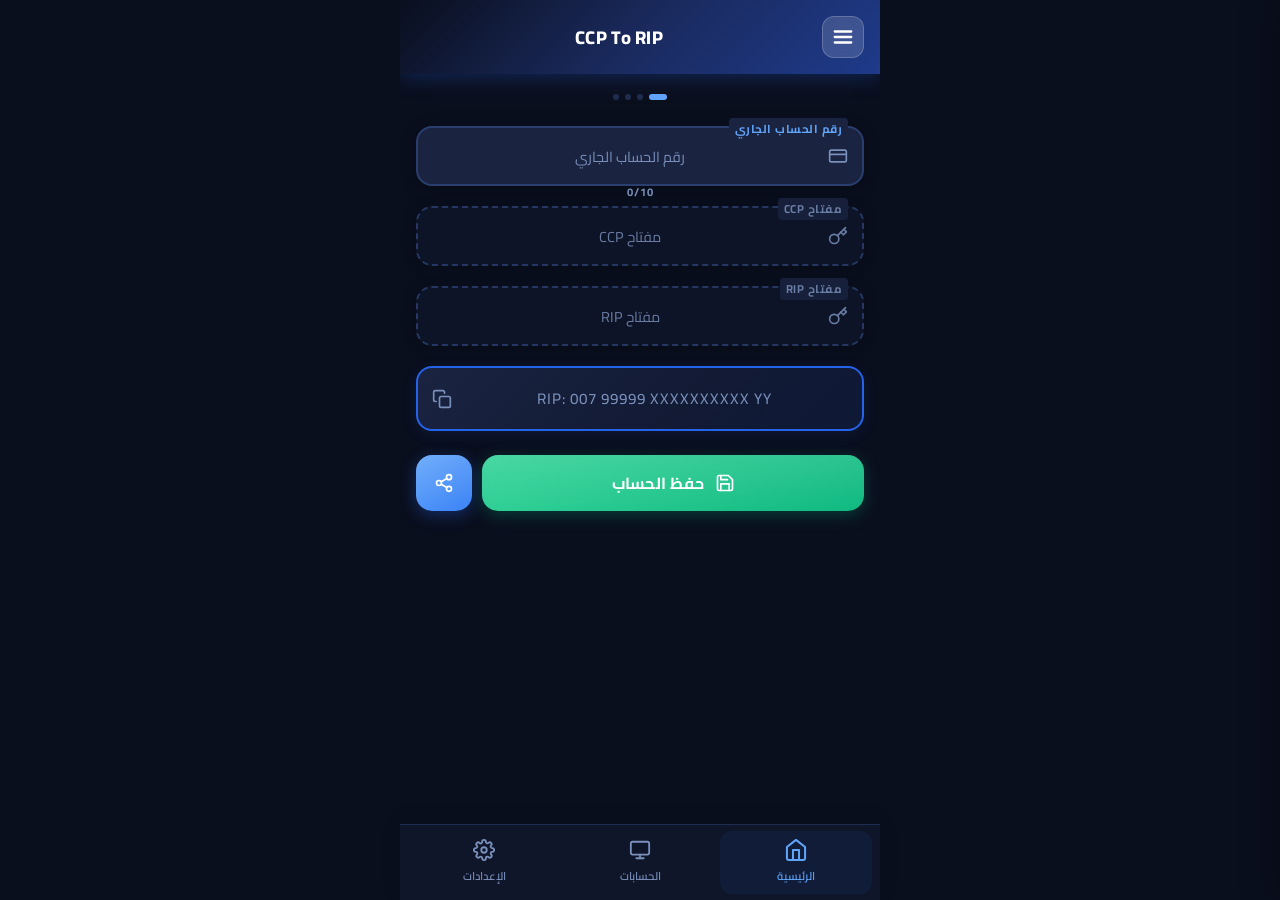
<file: index.html>
<!DOCTYPE html>
<html lang="ar" dir="rtl">
<head>
  <meta charset="UTF-8"/>
  <meta name="viewport" content="width=device-width, initial-scale=1.0, maximum-scale=1.0, user-scalable=no"/>
  <title>My RiP</title>
  <meta name="description" content="تحويل CCP إلى RIP بسهولة"/>
  <meta name="theme-color" content="#1e3a8a"/>
  <link rel="manifest" href="manifest.json"/>
  <link rel="icon" type="image/x-icon" href="favicon.ico"/>
  <link rel="icon" type="image/png" sizes="192x192" href="icons/icon-192.png"/>
  <link rel="apple-touch-icon" href="icons/icon-192.png"/>
  <link rel="preconnect" href="https://fonts.googleapis.com"/>
  <link rel="preconnect" href="https://fonts.gstatic.com" crossorigin/>
  <link href="https://fonts.googleapis.com/css2?family=Cairo:wght@400;500;600;700;800&display=swap" rel="stylesheet"/>
  <link rel="stylesheet" href="css/main.css"/>
</head>
<body>
<div id="app">

  <!-- HEADER (home page - has sidebar button) -->
  <!-- AR: menu button on RIGHT (header-icons after title in RTL flow) -->
  <!-- FR/EN: menu button on LEFT (CSS reorders via flexbox order) -->
  <header class="header">
    <div class="header-title" data-i18n="tool_ccp_rip">CCP → RIP</div>
    <div class="header-icons">
      <button class="header-btn" id="menuBtn" onclick="openSidebar()" aria-label="menu">
        <svg width="22" height="22" viewBox="0 0 24 24" fill="none" stroke="currentColor" stroke-width="2.5" stroke-linecap="round" stroke-linejoin="round">
          <line x1="3" y1="6" x2="21" y2="6"/>
          <line x1="3" y1="12" x2="21" y2="12"/>
          <line x1="3" y1="18" x2="21" y2="18"/>
        </svg>
      </button>
    </div>
  </header>

  <!-- MAIN -->
  <main class="main-content">
    <div class="animate-in" style="display:flex;flex-direction:column;gap:0;">

      <!-- Step dots -->
      <div class="step-dots" id="stepDots">
        <div class="step-dot active" id="dot1"></div>
        <div class="step-dot" id="dot2"></div>
        <div class="step-dot" id="dot3"></div>
        <div class="step-dot" id="dot4"></div>
      </div>

      <!-- Account Number -->
      <div class="input-group" id="groupCCP" style="margin-top:16px;">
        <span class="input-label" data-i18n="account_number">رقم الحساب</span>
        <span class="input-icon">
          <svg width="20" height="20" viewBox="0 0 24 24" fill="none" stroke="currentColor" stroke-width="2" stroke-linecap="round" stroke-linejoin="round">
            <rect x="2" y="5" width="20" height="14" rx="2"/>
            <line x1="2" y1="10" x2="22" y2="10"/>
          </svg>
        </span>
        <input type="tel" id="ccpInput" data-i18n-ph="account_number" placeholder="رقم الحساب الجاري" inputmode="numeric" maxlength="10" autocomplete="off"/>
        <span class="digit-counter" id="digitCounter">0/10</span>
        <span class="input-icon" id="ccpClearBtn" onclick="clearCCP()" style="cursor:pointer;display:none;color:var(--text2);">
          <svg width="18" height="18" viewBox="0 0 24 24" fill="none" stroke="currentColor" stroke-width="2" stroke-linecap="round" stroke-linejoin="round">
            <circle cx="12" cy="12" r="10"/><line x1="15" y1="9" x2="9" y2="15"/><line x1="9" y1="9" x2="15" y2="15"/>
          </svg>
        </span>
      </div>

      <!-- CCP Key -->
      <div class="input-group readonly">
        <span class="input-label" data-i18n="ccp_key">مفتاح CCP</span>
        <span class="input-icon">
          <svg width="20" height="20" viewBox="0 0 24 24" fill="none" stroke="currentColor" stroke-width="2" stroke-linecap="round" stroke-linejoin="round">
            <circle cx="7.5" cy="15.5" r="5.5"/>
            <path d="M21 2l-9.6 9.6"/><path d="M15.5 7.5l3 3L22 7l-3-3"/>
          </svg>
        </span>
        <input type="text" id="ccpKeyInput" data-i18n-ph="ccp_key" placeholder="مفتاح CCP" inputmode="numeric" readonly/>
        <span class="input-icon" id="ccpKeyBadge" style="display:none;">
          <span class="key-badge" id="ccpKeyVal"></span>
        </span>
      </div>

      <!-- RIP Key -->
      <div class="input-group readonly">
        <span class="input-label" data-i18n="rip_key">مفتاح RIP</span>
        <span class="input-icon">
          <svg width="20" height="20" viewBox="0 0 24 24" fill="none" stroke="currentColor" stroke-width="2" stroke-linecap="round" stroke-linejoin="round">
            <circle cx="7.5" cy="15.5" r="5.5"/>
            <path d="M21 2l-9.6 9.6"/><path d="M15.5 7.5l3 3L22 7l-3-3"/>
          </svg>
        </span>
        <input type="text" id="ripKeyInput" data-i18n-ph="rip_key" placeholder="مفتاح RIP" inputmode="numeric" readonly/>
        <span class="input-icon" id="ripKeyBadge" style="display:none;">
          <span class="key-badge" id="ripKeyVal"></span>
        </span>
      </div>

      <!-- RIP Result -->
      <div class="result-box" id="ripResultBox" onclick="copyRip()">
        <span class="result-text" id="ripResult" data-i18n="rip_result">RIP: 007 99999 XXXXXXXXXX YY</span>
        <span class="input-icon" style="margin-inline-start:8px;">
          <svg width="20" height="20" viewBox="0 0 24 24" fill="none" stroke="currentColor" stroke-width="2" stroke-linecap="round" stroke-linejoin="round">
            <rect x="9" y="9" width="13" height="13" rx="2"/>
            <path d="M5 15H4a2 2 0 0 1-2-2V4a2 2 0 0 1 2-2h9a2 2 0 0 1 2 2v1"/>
          </svg>
        </span>
      </div>
      <p class="copy-hint" id="copyHint" style="display:none;" data-i18n="tap_to_copy">اضغط لنسخ الريب</p>

      <!-- Action Buttons -->
      <div style="display:flex;gap:10px;margin-top:4px;">
        <button class="btn btn-success" onclick="openSaveModal()" style="flex:1;">
          <svg width="20" height="20" viewBox="0 0 24 24" fill="none" stroke="currentColor" stroke-width="2" stroke-linecap="round" stroke-linejoin="round">
            <path d="M19 21H5a2 2 0 0 1-2-2V5a2 2 0 0 1 2-2h11l5 5v11a2 2 0 0 1-2 2z"/>
            <polyline points="17 21 17 13 7 13 7 21"/>
            <polyline points="7 3 7 8 15 8"/>
          </svg>
          <span data-i18n="save_account">حفظ الحساب</span>
        </button>
        <button class="btn btn-primary" id="shareBtn" onclick="doShare()" style="flex:0 0 56px;margin-bottom:0;" aria-label="share">
          <svg width="20" height="20" viewBox="0 0 24 24" fill="none" stroke="currentColor" stroke-width="2" stroke-linecap="round" stroke-linejoin="round">
            <circle cx="18" cy="5" r="3"/><circle cx="6" cy="12" r="3"/><circle cx="18" cy="19" r="3"/>
            <line x1="8.59" y1="13.51" x2="15.42" y2="17.49"/>
            <line x1="15.41" y1="6.51" x2="8.59" y2="10.49"/>
          </svg>
        </button>
      </div>

    </div>
  </main>

  <!-- BOTTOM NAV -->
  <nav class="bottom-nav">
    <button class="nav-item active" onclick="navigateTo('index.html')">
      <svg width="22" height="22" viewBox="0 0 24 24" fill="none" stroke="currentColor" stroke-width="2" stroke-linecap="round" stroke-linejoin="round"><path d="M3 9l9-7 9 7v11a2 2 0 0 1-2 2H5a2 2 0 0 1-2-2z"/><polyline points="9 22 9 12 15 12 15 22"/></svg>
      <span data-i18n="home">الرئيسية</span>
    </button>
    <button class="nav-item" onclick="navigateTo('pages/accounts.html')">
      <svg width="22" height="22" viewBox="0 0 24 24" fill="none" stroke="currentColor" stroke-width="2" stroke-linecap="round" stroke-linejoin="round"><rect x="2" y="3" width="20" height="14" rx="2"/><line x1="8" y1="21" x2="16" y2="21"/><line x1="12" y1="17" x2="12" y2="21"/></svg>
      <span data-i18n="accounts">الحسابات</span>
    </button>
    <button class="nav-item" onclick="navigateTo('pages/settings.html')">
      <svg width="22" height="22" viewBox="0 0 24 24" fill="none" stroke="currentColor" stroke-width="2" stroke-linecap="round" stroke-linejoin="round"><circle cx="12" cy="12" r="3"/><path d="M19.4 15a1.65 1.65 0 0 0 .33 1.82l.06.06a2 2 0 0 1-2.83 2.83l-.06-.06a1.65 1.65 0 0 0-1.82-.33 1.65 1.65 0 0 0-1 1.51V21a2 2 0 0 1-4 0v-.09A1.65 1.65 0 0 0 9 19.4a1.65 1.65 0 0 0-1.82.33l-.06.06a2 2 0 0 1-2.83-2.83l.06-.06A1.65 1.65 0 0 0 4.68 15a1.65 1.65 0 0 0-1.51-1H3a2 2 0 0 1 0-4h.09A1.65 1.65 0 0 0 4.6 9a1.65 1.65 0 0 0-.33-1.82l-.06-.06a2 2 0 0 1 2.83-2.83l.06.06A1.65 1.65 0 0 0 9 4.68a1.65 1.65 0 0 0 1-1.51V3a2 2 0 0 1 4 0v.09a1.65 1.65 0 0 0 1 1.51 1.65 1.65 0 0 0 1.82-.33l.06-.06a2 2 0 0 1 2.83 2.83l-.06.06A1.65 1.65 0 0 0 19.4 9a1.65 1.65 0 0 0 1.51 1H21a2 2 0 0 1 0 4h-.09a1.65 1.65 0 0 0-1.51 1z"/></svg>
      <span data-i18n="settings">الإعدادات</span>
    </button>
  </nav>

</div>

<!-- SIDEBAR OVERLAY -->
<div class="sidebar-overlay" id="sidebarOverlay" onclick="closeSidebar()"></div>
<aside class="sidebar" id="sidebar">
  <div class="sidebar-header">
    <img src="icons/icon-192.png" alt="My RiP" class="sidebar-logo"/>
    <div class="sidebar-app-name">My RiP</div>
    <div class="sidebar-version" data-i18n="free_version">النسخة المجانية</div>
  </div>
  <div class="sidebar-menu">
    <div class="sidebar-section-title" data-i18n="tools">الأدوات</div>
    <button class="sidebar-item active" onclick="navigateTo('index.html')">
      <svg width="20" height="20" viewBox="0 0 24 24" fill="none" stroke="currentColor" stroke-width="2" stroke-linecap="round" stroke-linejoin="round"><rect x="2" y="5" width="20" height="14" rx="2"/><line x1="2" y1="10" x2="22" y2="10"/></svg>
      <span data-i18n="tool_ccp_rip">CCP To RIP</span>
    </button>
    <!-- السجل - جديد -->
    <button class="sidebar-item" onclick="navigateTo('pages/history.html')">
      <svg width="20" height="20" viewBox="0 0 24 24" fill="none" stroke="currentColor" stroke-width="2" stroke-linecap="round" stroke-linejoin="round"><polyline points="1 4 1 10 7 10"/><path d="M3.51 15a9 9 0 1 0 .49-4.95"/></svg>
      <span data-i18n="sidebar_history">السجل</span>
    </button>
    <div class="sidebar-divider"></div>
    <button class="sidebar-item" onclick="navigateTo('pages/settings.html')">
      <svg width="20" height="20" viewBox="0 0 24 24" fill="none" stroke="currentColor" stroke-width="2" stroke-linecap="round" stroke-linejoin="round"><circle cx="12" cy="12" r="3"/><path d="M19.4 15a1.65 1.65 0 0 0 .33 1.82l.06.06a2 2 0 0 1-2.83 2.83l-.06-.06a1.65 1.65 0 0 0-1.82-.33 1.65 1.65 0 0 0-1 1.51V21a2 2 0 0 1-4 0v-.09A1.65 1.65 0 0 0 9 19.4a1.65 1.65 0 0 0-1.82.33l-.06.06a2 2 0 0 1-2.83-2.83l.06-.06A1.65 1.65 0 0 0 4.68 15a1.65 1.65 0 0 0-1.51-1H3a2 2 0 0 1 0-4h.09A1.65 1.65 0 0 0 4.6 9a1.65 1.65 0 0 0-.33-1.82l-.06-.06a2 2 0 0 1 2.83-2.83l.06.06A1.65 1.65 0 0 0 9 4.68a1.65 1.65 0 0 0 1-1.51V3a2 2 0 0 1 4 0v.09a1.65 1.65 0 0 0 1 1.51 1.65 1.65 0 0 0 1.82-.33l.06-.06a2 2 0 0 1 2.83 2.83l-.06.06A1.65 1.65 0 0 0 19.4 9a1.65 1.65 0 0 0 1.51 1H21a2 2 0 0 1 0 4h-.09a1.65 1.65 0 0 0-1.51 1z"/></svg>
      <span data-i18n="sidebar_settings">إعدادات التطبيق</span>
    </button>
    <button class="sidebar-item" onclick="navigateTo('pages/about.html')">
      <svg width="20" height="20" viewBox="0 0 24 24" fill="none" stroke="currentColor" stroke-width="2" stroke-linecap="round" stroke-linejoin="round"><circle cx="12" cy="12" r="10"/><line x1="12" y1="8" x2="12" y2="12"/><line x1="12" y1="16" x2="12.01" y2="16"/></svg>
      <span data-i18n="about">حول التطبيق</span>
    </button>
    <button class="sidebar-item" onclick="navigateTo('pages/privacy.html')">
      <svg width="20" height="20" viewBox="0 0 24 24" fill="none" stroke="currentColor" stroke-width="2" stroke-linecap="round" stroke-linejoin="round"><path d="M12 22s8-4 8-10V5l-8-3-8 3v7c0 6 8 10 8 10z"/></svg>
      <span data-i18n="privacy">سياسة الخصوصية</span>
    </button>
  </div>
</aside>

<!-- SAVE MODAL -->
<div class="modal-overlay" id="saveModal">
  <div class="modal">
    <div class="modal-handle"></div>
    <div class="modal-title" data-i18n="save_account">حفظ الحساب</div>
    <div class="input-group">
      <span class="input-label" data-i18n="name_label">الاسم</span>
      <span class="input-icon">
        <svg width="20" height="20" viewBox="0 0 24 24" fill="none" stroke="currentColor" stroke-width="2" stroke-linecap="round" stroke-linejoin="round"><path d="M20 21v-2a4 4 0 0 0-4-4H8a4 4 0 0 0-4 4v2"/><circle cx="12" cy="7" r="4"/></svg>
      </span>
      <input type="text" id="nameInput" data-i18n-ph="name_placeholder" placeholder="اللقب و الإسم"/>
    </div>
    <div class="modal-actions">
      <button class="btn btn-outline" onclick="closeSaveModal()" style="flex:1;">
        <span data-i18n="cancel">إلغاء</span>
      </button>
      <button class="btn btn-success" onclick="doSaveAccount()" style="flex:1;">
        <svg width="18" height="18" viewBox="0 0 24 24" fill="none" stroke="currentColor" stroke-width="2" stroke-linecap="round" stroke-linejoin="round"><path d="M19 21H5a2 2 0 0 1-2-2V5a2 2 0 0 1 2-2h11l5 5v11a2 2 0 0 1-2 2z"/><polyline points="17 21 17 13 7 13 7 21"/><polyline points="7 3 7 8 15 8"/></svg>
        <span data-i18n="save_account">حفظ</span>
      </button>
    </div>
  </div>
</div>

<div id="toast" class="toast"></div>

<script src="js/i18n.js"></script>
<script src="js/app.js"></script>
<script>
  // ===== HOME PAGE LOGIC =====
  const ccpInput    = document.getElementById('ccpInput');
  const ccpKeyInput = document.getElementById('ccpKeyInput');
  const ripKeyInput = document.getElementById('ripKeyInput');
  const ripResult   = document.getElementById('ripResult');
  const digitCounter = document.getElementById('digitCounter');
  const ccpClearBtn  = document.getElementById('ccpClearBtn');
  const ccpKeyBadge  = document.getElementById('ccpKeyBadge');
  const ripKeyBadge  = document.getElementById('ripKeyBadge');
  const ccpKeyVal    = document.getElementById('ccpKeyVal');
  const ripKeyVal    = document.getElementById('ripKeyVal');
  const copyHint     = document.getElementById('copyHint');
  const ripResultBox = document.getElementById('ripResultBox');

  let currentRIP = '';
  let currentCCPKey = '';
  let currentRIPKey = '';

  // ===== HISTORY HELPERS =====
  function getHistoryArr() {
    try { return JSON.parse(localStorage.getItem('ripHistory') || '[]'); } catch { return []; }
  }
  function addToHistory(entry) {
    const h = getHistoryArr();
    // Avoid duplicate consecutive
    if (h.length > 0 && h[0].ccp === entry.ccp) return;
    h.unshift(entry);
    if (h.length > 100) h.pop();
    localStorage.setItem('ripHistory', JSON.stringify(h));
  }

  // Auto-calculate on every keystroke
  ccpInput.addEventListener('input', () => {
    // Keep only digits, max 10
    let val = ccpInput.value.replace(/\D/g, '').slice(0, 10);
    ccpInput.value = val;

    const len = val.length;
    digitCounter.textContent = len + '/10';
    digitCounter.classList.toggle('full', len === 10);
    digitCounter.classList.toggle('warn', len > 0 && len < 10);

    ccpClearBtn.style.display = len > 0 ? 'flex' : 'none';
    updateStepDots(len);

    if (len > 0) {
      // Progressive: show partial calculation as digits are typed
      const paddedVal = val.padEnd(10, '0');
      const ck = calcCCPKey(paddedVal);
      const rk = calcRIPKey(paddedVal);

      // Show keys immediately as user types
      ccpKeyInput.value = ck;
      ripKeyInput.value = rk;
      ccpKeyVal.textContent = ck;
      ripKeyVal.textContent = rk;
      ccpKeyBadge.style.display = 'flex';
      ripKeyBadge.style.display = 'flex';

      if (len === 10) {
        // Full 10-digit number - show complete RIP
        const rip = buildRIP(val, rk);
        currentRIP = rip;
        currentCCPKey = ck;
        currentRIPKey = rk;
        ripResult.textContent = 'RIP: ' + formatRIPDisplay(rip);
        ripResult.classList.add('has-value');
        ripResultBox.classList.add('has-rip');
        copyHint.style.display = 'block';

        // Save to history
        addToHistory({
          ccp: val,
          ccpKey: ck,
          ripKey: rk,
          rip: rip,
          date: new Date().toLocaleString('fr-DZ')
        });
      } else {
        // Partial - show placeholder with live keys
        currentRIP = '';
        const partialDisplay = val + 'X'.repeat(10 - len);
        const rip = buildRIP(paddedVal, rk);
        ripResult.textContent = 'RIP: ' + formatRIPDisplay(rip);
        ripResult.classList.add('has-value');
        ripResultBox.classList.remove('has-rip');
        copyHint.style.display = 'none';
      }
    } else {
      ccpKeyBadge.style.display = 'none';
      ripKeyBadge.style.display = 'none';
      ccpKeyInput.value = '';
      ripKeyInput.value = '';
      currentRIP = '';
      ripResult.textContent = t('rip_result');
      ripResult.classList.remove('has-value');
      ripResultBox.classList.remove('has-rip');
      copyHint.style.display = 'none';
    }
  });

  function updateStepDots(len) {
    const dots = [
      document.getElementById('dot1'),
      document.getElementById('dot2'),
      document.getElementById('dot3'),
      document.getElementById('dot4'),
    ];
    const step = len === 0 ? 0 : len <= 3 ? 1 : len <= 6 ? 2 : len <= 9 ? 3 : 4;
    dots.forEach((d, i) => d.classList.toggle('active', i < step));
  }

  function clearCCP() {
    ccpInput.value = '';
    ccpInput.dispatchEvent(new Event('input'));
    ccpInput.focus();
  }

  function copyRip() {
    if (currentRIP) {
      copyText(currentRIP);
      ripResultBox.style.transform = 'scale(0.97)';
      setTimeout(() => ripResultBox.style.transform = '', 150);
    }
  }

  function doShare() {
    if (!currentRIP) { showToast(t('fill_fields')); return; }
    shareText(formatRIPDisplay(currentRIP), 'RIP - My RiP');
  }

  function openSaveModal() {
    if (!currentRIP) { showToast(t('fill_fields')); return; }
    document.getElementById('saveModal').classList.add('open');
    document.getElementById('nameInput').focus();
  }

  function closeSaveModal() {
    document.getElementById('saveModal').classList.remove('open');
  }

  function doSaveAccount() {
    const name = document.getElementById('nameInput').value.trim();
    if (!name) { showToast(t('fill_fields')); return; }
    const ccp = ccpInput.value;
    const ck  = ccpKeyInput.value;
    const rk  = ripKeyInput.value;
    addAccount({ name, ccp, ccpKey: ck, ripKey: rk, rip: currentRIP });
    showToast(t('saved'));
    closeSaveModal();
    ccpInput.value = '';
    ccpInput.dispatchEvent(new Event('input'));
    document.getElementById('nameInput').value = '';
  }

  document.getElementById('saveModal').addEventListener('click', function(e) {
    if (e.target === this) closeSaveModal();
  });

  // Service Worker
  if ('serviceWorker' in navigator) {
    navigator.serviceWorker.register('sw.js').catch(() => {});
  }
</script>
</body>
</html>
</file>
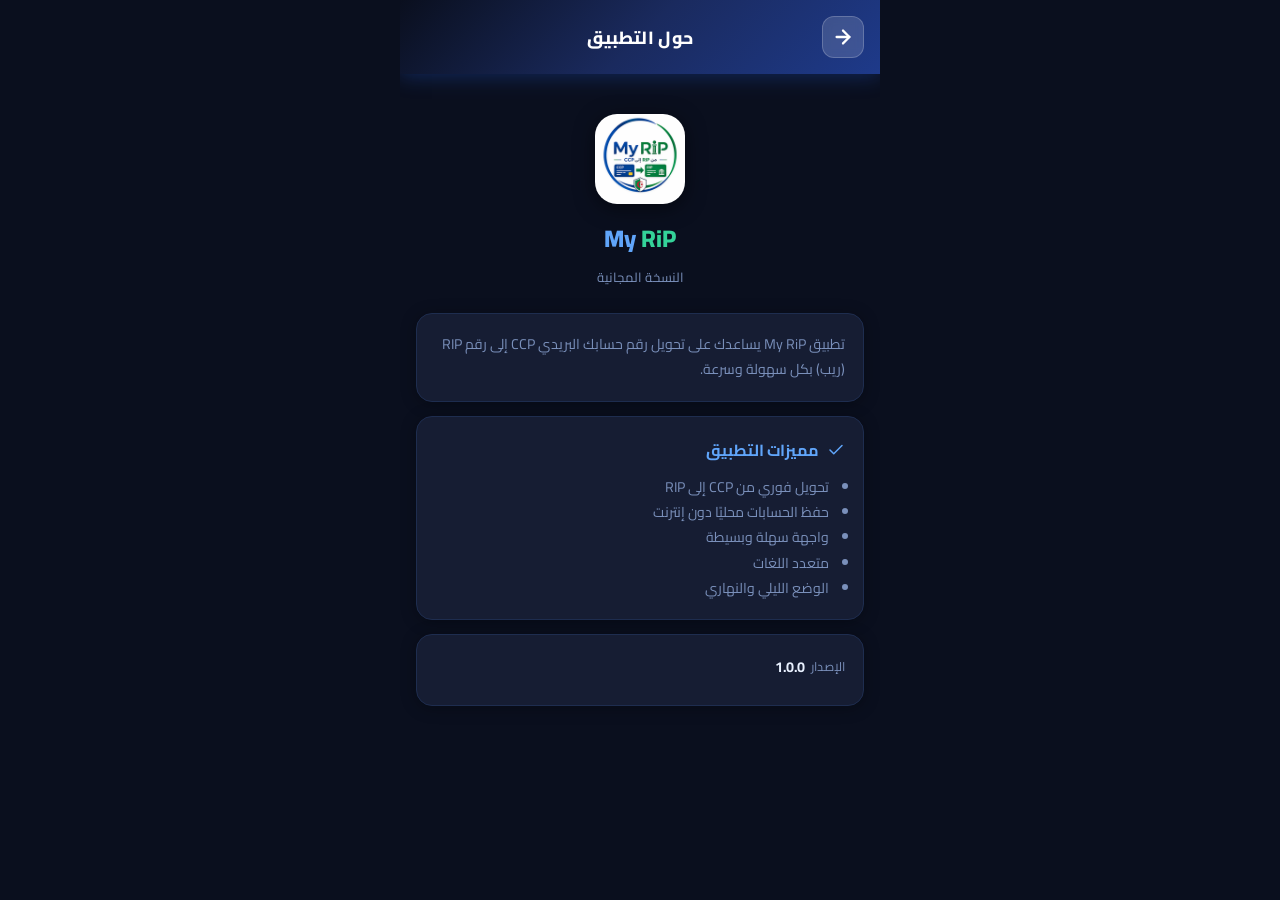
<file: pages/about.html>
<!DOCTYPE html>
<html lang="ar" dir="rtl">
<head>
  <meta charset="UTF-8"/>
  <meta name="viewport" content="width=device-width, initial-scale=1.0, maximum-scale=1.0, user-scalable=no"/>
  <title>My RiP – حول التطبيق</title>
  <meta name="theme-color" content="#1e3a8a"/>
  <link rel="manifest" href="../manifest.json"/>
  <link rel="icon" type="image/x-icon" href="../favicon.ico"/>
  <link rel="icon" type="image/png" href="../icons/icon-192.png"/>
  <link rel="apple-touch-icon" href="../icons/icon-192.png"/>
  <link href="https://fonts.googleapis.com/css2?family=Cairo:wght@400;500;600;700;800&display=swap" rel="stylesheet"/>
  <link rel="stylesheet" href="../css/main.css"/>
</head>
<body>
<div id="app">

  <!-- SUBPAGE HEADER -->
  <header class="subpage-header">
    <button class="back-btn" onclick="history.back()">
      <svg width="22" height="22" viewBox="0 0 24 24" fill="none" stroke="currentColor" stroke-width="2.5" stroke-linecap="round" stroke-linejoin="round">
        <line x1="19" y1="12" x2="5" y2="12"/>
        <polyline points="12 19 5 12 12 5"/>
      </svg>
    </button>
    <div class="subpage-title" data-i18n="about">حول التطبيق</div>
    <div style="width:42px;"></div>
  </header>

  <main class="main-content subpage-content">
    <!-- Logo -->
    <div style="display:flex;flex-direction:column;align-items:center;padding:20px 0 24px;">
      <img src="../icons/icon-192.png" alt="My RiP" style="width:90px;height:90px;border-radius:22px;box-shadow:var(--shadow);"/>
      <div style="font-size:1.5rem;font-weight:800;margin-top:12px;color:var(--accent);">My <span style="color:var(--accent-green);">RiP</span></div>
      <div style="font-size:0.82rem;color:var(--text2);margin-top:4px;" data-i18n="free_version">النسخة المجانية</div>
    </div>

    <!-- Description -->
    <div class="info-section">
      <p data-i18n="about_desc">تطبيق My RiP يساعدك على تحويل رقم حسابك البريدي CCP إلى رقم RIP (ريب) بكل سهولة وسرعة.</p>
    </div>

    <!-- Features -->
    <div class="info-section">
      <h3>
        <svg width="18" height="18" viewBox="0 0 24 24" fill="none" stroke="currentColor" stroke-width="2" stroke-linecap="round" stroke-linejoin="round"><polyline points="20 6 9 17 4 12"/></svg>
        <span data-i18n="about_features">مميزات التطبيق</span>
      </h3>
      <ul>
        <li data-i18n="feat1">تحويل فوري من CCP إلى RIP</li>
        <li data-i18n="feat2">حفظ الحسابات محليًا دون إنترنت</li>
        <li data-i18n="feat3">واجهة سهلة وبسيطة</li>
        <li data-i18n="feat4">متعدد اللغات</li>
        <li data-i18n="feat5">الوضع الليلي والنهاري</li>
      </ul>
    </div>

    <!-- Version info -->
    <div class="info-section">
      <div class="account-row">
        <span class="account-label" data-i18n="version">الإصدار</span>
        <span class="account-value">1.0.0</span>
      </div>
    </div>
  </main>

</div>

<div id="toast" class="toast"></div>
<script src="../js/i18n.js"></script>
<script src="../js/app.js"></script>
</body>
</html>
</file>
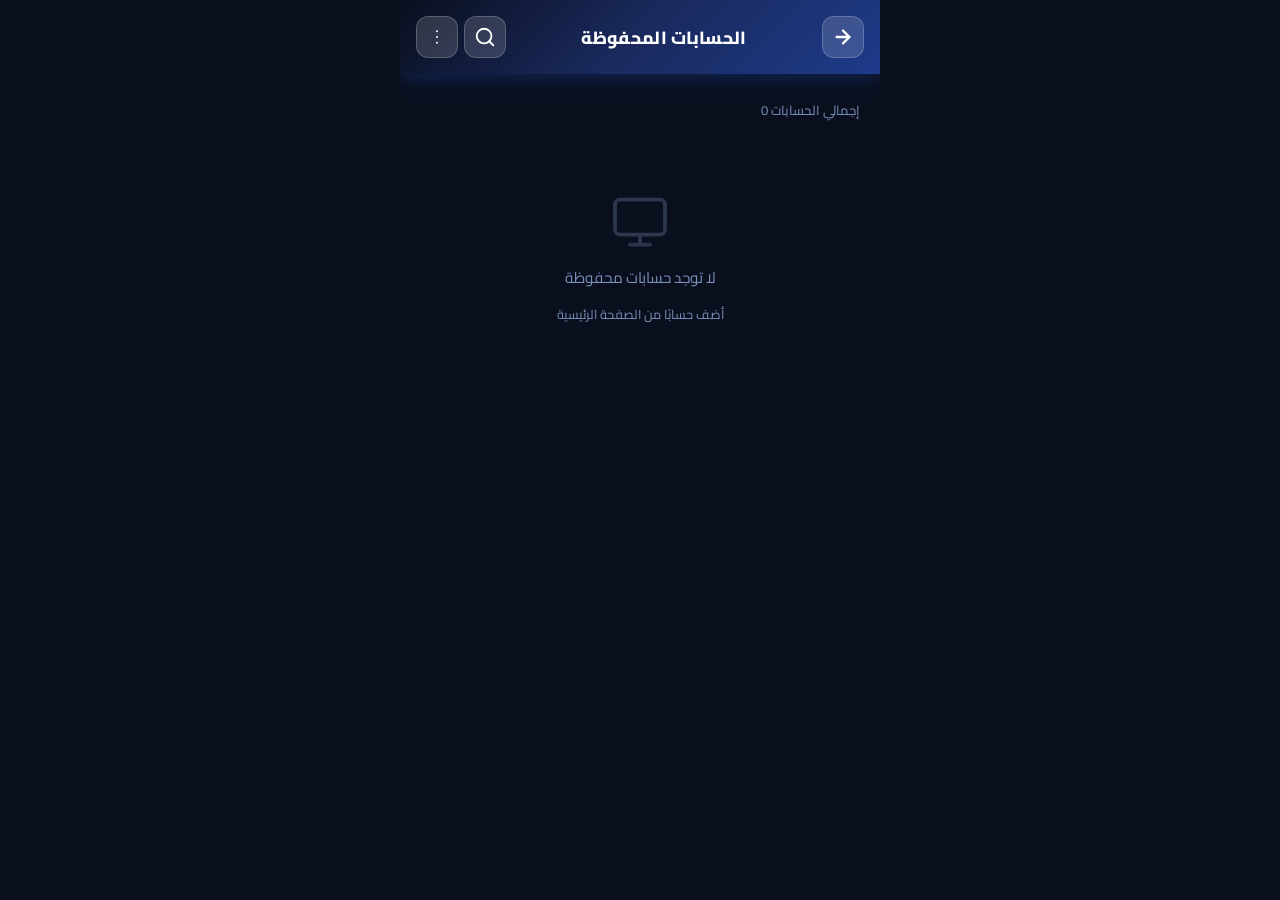
<file: pages/accounts.html>
<!DOCTYPE html>
<html lang="ar" dir="rtl">
<head>
  <meta charset="UTF-8"/>
  <meta name="viewport" content="width=device-width, initial-scale=1.0, maximum-scale=1.0, user-scalable=no"/>
  <title>My RiP – الحسابات</title>
  <meta name="theme-color" content="#1e3a8a"/>
  <link rel="manifest" href="../manifest.json"/>
  <link rel="icon" type="image/x-icon" href="../favicon.ico"/>
  <link rel="icon" type="image/png" href="../icons/icon-192.png"/>
  <link rel="apple-touch-icon" href="../icons/icon-192.png"/>
  <link href="https://fonts.googleapis.com/css2?family=Cairo:wght@400;500;600;700;800&display=swap" rel="stylesheet"/>
  <link rel="stylesheet" href="../css/main.css"/>
</head>
<body>
<div id="app">

  <!-- SUBPAGE HEADER -->
  <header class="subpage-header">
    <button class="back-btn" onclick="history.back()">
      <svg width="22" height="22" viewBox="0 0 24 24" fill="none" stroke="currentColor" stroke-width="2.5" stroke-linecap="round" stroke-linejoin="round">
        <line x1="19" y1="12" x2="5" y2="12"/>
        <polyline points="12 19 5 12 12 5"/>
      </svg>
    </button>
    <div class="subpage-title" data-i18n="saved_accounts">الحسابات المحفوظة</div>
    <div style="display:flex;gap:6px;align-items:center;">
      <button class="subpage-action-btn" id="searchToggleBtn" onclick="toggleSearch()">
        <svg width="22" height="22" viewBox="0 0 24 24" fill="none" stroke="currentColor" stroke-width="2" stroke-linecap="round" stroke-linejoin="round"><circle cx="11" cy="11" r="8"/><line x1="21" y1="21" x2="16.65" y2="16.65"/></svg>
      </button>
      <button class="subpage-action-btn" id="menuDotsBtn" onclick="openHeaderMenu(event)">
        <svg width="20" height="20" viewBox="0 0 24 24" fill="none" stroke="currentColor" stroke-width="2.5" stroke-linecap="round" stroke-linejoin="round">
          <circle cx="12" cy="5" r="1.2" fill="currentColor" stroke="none"/>
          <circle cx="12" cy="12" r="1.2" fill="currentColor" stroke="none"/>
          <circle cx="12" cy="19" r="1.2" fill="currentColor" stroke="none"/>
        </svg>
      </button>
    </div>
  </header>

  <!-- MAIN -->
  <main class="main-content subpage-content">
    <div id="searchBar" class="search-bar" style="display:none;">
      <svg width="18" height="18" viewBox="0 0 24 24" fill="none" stroke="currentColor" stroke-width="2" stroke-linecap="round" stroke-linejoin="round"><circle cx="11" cy="11" r="8"/><line x1="21" y1="21" x2="16.65" y2="16.65"/></svg>
      <input type="text" id="searchInput" data-i18n-ph="search_placeholder" placeholder="بحث..." oninput="renderAccounts()"/>
    </div>

    <!-- Selection bar -->
    <div class="selection-bar" id="selectionBar">
      <span id="selectionCount">0 <span data-i18n="selected_count">محدد</span></span>
      <div class="selection-bar-actions">
        <button class="selection-bar-btn" onclick="cancelSelection()" data-i18n="cancel_selection">إلغاء</button>
        <button class="selection-bar-btn danger" onclick="deleteSelected()" data-i18n="delete_selected">حذف</button>
      </div>
    </div>

    <div class="accounts-header" id="accountsHeader"></div>
    <div id="accountsList"></div>
  </main>

</div>

<!-- DROPDOWN MENU (header 3-dots) -->
<div class="dropdown-menu" id="headerDropdown" style="display:none;">
  <button class="dropdown-item" onclick="startSelectAll(); closeHeaderMenu();">
    <svg width="17" height="17" viewBox="0 0 24 24" fill="none" stroke="currentColor" stroke-width="2" stroke-linecap="round" stroke-linejoin="round"><rect x="3" y="3" width="18" height="18" rx="3"/><polyline points="9 12 11 14 15 10"/></svg>
    <span data-i18n="select_all">تحديد الكل</span>
  </button>
  <button class="dropdown-item" onclick="importAccounts(); closeHeaderMenu();">
    <svg width="17" height="17" viewBox="0 0 24 24" fill="none" stroke="currentColor" stroke-width="2" stroke-linecap="round" stroke-linejoin="round"><path d="M21 15v4a2 2 0 0 1-2 2H5a2 2 0 0 1-2-2v-4"/><polyline points="17 8 12 3 7 8"/><line x1="12" y1="3" x2="12" y2="15"/></svg>
    <span data-i18n="import_accounts">استيراد الحسابات</span>
  </button>
  <button class="dropdown-item" onclick="exportAccounts(); closeHeaderMenu();">
    <svg width="17" height="17" viewBox="0 0 24 24" fill="none" stroke="currentColor" stroke-width="2" stroke-linecap="round" stroke-linejoin="round"><path d="M21 15v4a2 2 0 0 1-2 2H5a2 2 0 0 1-2-2v-4"/><polyline points="7 10 12 15 17 10"/><line x1="12" y1="15" x2="12" y2="3"/></svg>
    <span data-i18n="export_accounts">تصدير الحسابات</span>
  </button>
  <div class="dropdown-divider"></div>
  <button class="dropdown-item danger" onclick="clearAllAccounts(); closeHeaderMenu();">
    <svg width="17" height="17" viewBox="0 0 24 24" fill="none" stroke="currentColor" stroke-width="2" stroke-linecap="round" stroke-linejoin="round"><polyline points="3 6 5 6 21 6"/><path d="M19 6l-1 14a2 2 0 0 1-2 2H8a2 2 0 0 1-2-2L5 6"/><path d="M10 11v6"/><path d="M14 11v6"/></svg>
    <span data-i18n="clear_accounts">مسح الحسابات</span>
  </button>
</div>

<!-- Per-card dropdown -->
<div class="dropdown-menu" id="cardDropdown" style="display:none;">
  <button class="dropdown-item" id="ddCopy" onclick="ddAction('copy')">
    <svg width="17" height="17" viewBox="0 0 24 24" fill="none" stroke="currentColor" stroke-width="2" stroke-linecap="round" stroke-linejoin="round"><rect x="9" y="9" width="13" height="13" rx="2"/><path d="M5 15H4a2 2 0 0 1-2-2V4a2 2 0 0 1 2-2h9a2 2 0 0 1 2 2v1"/></svg>
    <span data-i18n="copy">نسخ الريب</span>
  </button>
  <button class="dropdown-item" id="ddShare" onclick="ddAction('share')">
    <svg width="17" height="17" viewBox="0 0 24 24" fill="none" stroke="currentColor" stroke-width="2" stroke-linecap="round" stroke-linejoin="round"><circle cx="18" cy="5" r="3"/><circle cx="6" cy="12" r="3"/><circle cx="18" cy="19" r="3"/><line x1="8.59" y1="13.51" x2="15.42" y2="17.49"/><line x1="15.41" y1="6.51" x2="8.59" y2="10.49"/></svg>
    <span data-i18n="share">مشاركة</span>
  </button>
  <button class="dropdown-item" id="ddEdit" onclick="ddAction('edit')">
    <svg width="17" height="17" viewBox="0 0 24 24" fill="none" stroke="currentColor" stroke-width="2" stroke-linecap="round" stroke-linejoin="round"><path d="M11 4H4a2 2 0 0 0-2 2v14a2 2 0 0 0 2 2h14a2 2 0 0 0 2-2v-7"/><path d="M18.5 2.5a2.121 2.121 0 0 1 3 3L12 15l-4 1 1-4 9.5-9.5z"/></svg>
    <span data-i18n="edit">تعديل الاسم</span>
  </button>
  <button class="dropdown-item" id="ddSelect" onclick="ddAction('select')">
    <svg width="17" height="17" viewBox="0 0 24 24" fill="none" stroke="currentColor" stroke-width="2" stroke-linecap="round" stroke-linejoin="round"><rect x="3" y="3" width="18" height="18" rx="3"/><polyline points="9 12 11 14 15 10"/></svg>
    <span data-i18n="select_all">تحديد</span>
  </button>
  <div class="dropdown-divider"></div>
  <button class="dropdown-item danger" id="ddDelete" onclick="ddAction('delete')">
    <svg width="17" height="17" viewBox="0 0 24 24" fill="none" stroke="currentColor" stroke-width="2" stroke-linecap="round" stroke-linejoin="round"><polyline points="3 6 5 6 21 6"/><path d="M19 6l-1 14a2 2 0 0 1-2 2H8a2 2 0 0 1-2-2L5 6"/><path d="M10 11v6"/><path d="M14 11v6"/><path d="M9 6V4a1 1 0 0 1 1-1h4a1 1 0 0 1 1 1v2"/></svg>
    <span data-i18n="delete">حذف</span>
  </button>
</div>

<!-- IMPORT FILE INPUT -->
<input type="file" id="importFileInput" accept=".json" style="display:none;" onchange="handleImportFile(event)"/>

<!-- DELETE CONFIRM MODAL -->
<div class="modal-overlay" id="deleteModal">
  <div class="modal">
    <div class="modal-handle"></div>
    <div class="modal-title" data-i18n="confirm_delete">حذف الحساب</div>
    <p style="color:var(--text2);font-size:0.9rem;" data-i18n="confirm_delete_msg">هل أنت متأكد من حذف هذا الحساب؟</p>
    <div class="modal-actions">
      <button class="btn btn-outline" onclick="closeDeleteModal()" style="flex:1;" data-i18n="cancel">إلغاء</button>
      <button class="btn btn-danger" onclick="confirmDelete()" style="flex:1;" data-i18n="delete">حذف</button>
    </div>
  </div>
</div>

<!-- EDIT MODAL -->
<div class="modal-overlay" id="editModal">
  <div class="modal">
    <div class="modal-handle"></div>
    <div class="modal-title" data-i18n="edit">تعديل</div>
    <div class="input-group">
      <span class="input-icon">
        <svg width="20" height="20" viewBox="0 0 24 24" fill="none" stroke="currentColor" stroke-width="2" stroke-linecap="round" stroke-linejoin="round"><path d="M20 21v-2a4 4 0 0 0-4-4H8a4 4 0 0 0-4 4v2"/><circle cx="12" cy="7" r="4"/></svg>
      </span>
      <input type="text" id="editNameInput" data-i18n-ph="name_placeholder" placeholder="اللقب و الإسم"/>
    </div>
    <div class="modal-actions">
      <button class="btn btn-outline" onclick="closeEditModal()" style="flex:1;" data-i18n="cancel">إلغاء</button>
      <button class="btn btn-success" onclick="confirmEdit()" style="flex:1;" data-i18n="confirm">تأكيد</button>
    </div>
  </div>
</div>

<div id="toast" class="toast"></div>

<script src="../js/i18n.js"></script>
<script src="../js/app.js"></script>
<script>
  let pendingDeleteId = null;
  let pendingEditId = null;
  let activeCardId = null;
  let selectionMode = false;
  let selectedIds = new Set();

  // ===== FORMAT DATE like 22.11.2026 15:04 =====
  function formatDate(dateStr) {
    if (!dateStr) return '';
    try {
      // Handle fr-DZ locale string like "22/11/2026, 15:04:31"
      const frMatch = dateStr.match(/(\d{2})\/(\d{2})\/(\d{4}),?\s*(\d{2}):(\d{2})/);
      if (frMatch) {
        return `${frMatch[1]}.${frMatch[2]}.${frMatch[3]} ${frMatch[4]}:${frMatch[5]}`;
      }
      const d = new Date(dateStr);
      if (isNaN(d.getTime())) return dateStr;
      const dd = String(d.getDate()).padStart(2,'0');
      const mm = String(d.getMonth()+1).padStart(2,'0');
      const yyyy = d.getFullYear();
      const hh = String(d.getHours()).padStart(2,'0');
      const min = String(d.getMinutes()).padStart(2,'0');
      return `${dd}.${mm}.${yyyy} ${hh}:${min}`;
    } catch { return dateStr; }
  }

  function toggleSearch() {
    const bar = document.getElementById('searchBar');
    const hidden = bar.style.display === 'none';
    bar.style.display = hidden ? 'flex' : 'none';
    if (hidden) document.getElementById('searchInput').focus();
    else { document.getElementById('searchInput').value = ''; renderAccounts(); }
  }

  // ===== RENDER =====
  function renderAccounts() {
    const all = getAccounts();
    const query = (document.getElementById('searchInput')?.value || '').trim().toLowerCase();
    const filtered = query ? all.filter(a =>
      a.name.toLowerCase().includes(query) ||
      a.ccp.includes(query) ||
      a.rip.includes(query)
    ) : all;

    const header = document.getElementById('accountsHeader');
    header.textContent = t('total_accounts') + ' ' + all.length;

    const list = document.getElementById('accountsList');
    if (filtered.length === 0) {
      list.innerHTML = `
        <div class="empty-state">
          <svg width="60" height="60" viewBox="0 0 24 24" fill="none" stroke="currentColor" stroke-width="1.5" stroke-linecap="round" stroke-linejoin="round"><rect x="2" y="3" width="20" height="14" rx="2"/><line x1="8" y1="21" x2="16" y2="21"/><line x1="12" y1="17" x2="12" y2="21"/></svg>
          <p data-i18n="no_accounts">${t('no_accounts')}</p>
          <p style="font-size:0.8rem;" data-i18n="no_accounts_sub">${t('no_accounts_sub')}</p>
        </div>`;
      return;
    }

    const ripFormatted = (rip) => {
      if (!rip || rip.length < 20) return rip;
      return rip.slice(0,2)+' '+rip.slice(2,7)+' '+rip.slice(7,17)+' '+rip.slice(17);
    };

    list.innerHTML = filtered.map((a, i) => {
      const isSelected = selectedIds.has(a.id);
      return `
      <div class="account-card animate-in ${isSelected ? 'selected' : ''}" id="card-${a.id}" style="animation-delay:${i*0.04}s">
        <!-- Checkbox -->
        <div class="account-checkbox ${selectionMode ? 'visible' : ''} ${isSelected ? 'checked' : ''}"
             id="chk-${a.id}" onclick="toggleSelect(${a.id})">
          <svg width="13" height="13" viewBox="0 0 24 24" fill="none" stroke="white" stroke-width="3" stroke-linecap="round" stroke-linejoin="round"><polyline points="20 6 9 17 4 12"/></svg>
        </div>

        <!-- Name row -->
        <div class="account-row" style="margin-bottom:8px;">
          <span class="account-label">
            <svg width="15" height="15" viewBox="0 0 24 24" fill="none" stroke="currentColor" stroke-width="2" stroke-linecap="round" stroke-linejoin="round"><path d="M20 21v-2a4 4 0 0 0-4-4H8a4 4 0 0 0-4 4v2"/><circle cx="12" cy="7" r="4"/></svg>
            ${t('name_label')}
          </span>
          <span class="account-value">${a.name}</span>
        </div>

        <!-- CCP row -->
        <div class="account-row">
          <span class="account-label">
            <svg width="15" height="15" viewBox="0 0 24 24" fill="none" stroke="currentColor" stroke-width="2" stroke-linecap="round" stroke-linejoin="round"><rect x="2" y="5" width="20" height="14" rx="2"/><line x1="2" y1="10" x2="22" y2="10"/></svg>
            CCP
          </span>
          <span class="account-value" style="direction:ltr;unicode-bidi:bidi-override;">${a.ccp}</span>
        </div>

        <!-- Keys row -->
        <div class="key-row">
          <span class="account-label">
            <svg width="14" height="14" viewBox="0 0 24 24" fill="none" stroke="currentColor" stroke-width="2" stroke-linecap="round" stroke-linejoin="round"><circle cx="7.5" cy="15.5" r="5.5"/><path d="M21 2l-9.6 9.6"/><path d="M15.5 7.5l3 3L22 7l-3-3"/></svg>
            ${t('ccp_key_label')}
          </span>
          <span class="key-badge">${a.ccpKey}</span>
          <span class="key-row-sep">|</span>
          <span class="account-label">
            <svg width="14" height="14" viewBox="0 0 24 24" fill="none" stroke="currentColor" stroke-width="2" stroke-linecap="round" stroke-linejoin="round"><circle cx="7.5" cy="15.5" r="5.5"/><path d="M21 2l-9.6 9.6"/><path d="M15.5 7.5l3 3L22 7l-3-3"/></svg>
            ${t('rip_key_label')}
          </span>
          <span class="key-badge" style="color:#dc2626;border-color:rgba(220,38,38,0.25);background:rgba(220,38,38,0.08);">${a.ripKey}</span>
        </div>

        <!-- RIP row -->
        <div class="account-row" style="align-items:flex-start;">
          <span class="account-label" style="margin-top:2px;">
            <svg width="15" height="15" viewBox="0 0 24 24" fill="none" stroke="currentColor" stroke-width="2" stroke-linecap="round" stroke-linejoin="round"><line x1="3" y1="22" x2="21" y2="22"/><line x1="6" y1="18" x2="6" y2="11"/><line x1="10" y1="18" x2="10" y2="11"/><line x1="14" y1="18" x2="14" y2="11"/><line x1="18" y1="18" x2="18" y2="11"/><polygon points="12 2 20 7 4 7"/></svg>
            ${t('rip_label')}
          </span>
          <span class="rip-value" style="direction:ltr;unicode-bidi:bidi-override;">${ripFormatted(a.rip)}</span>
        </div>

        <!-- Actions -->
        <div class="account-actions">
          <span class="account-date">${formatDate(a.date)}</span>
          <button class="dots-btn" onclick="openCardMenu(event, ${a.id})" title="...">
            <svg width="18" height="18" viewBox="0 0 24 24" fill="none" stroke="currentColor" stroke-width="2.5" stroke-linecap="round" stroke-linejoin="round">
              <circle cx="12" cy="5" r="1.2" fill="currentColor" stroke="none"/>
              <circle cx="12" cy="12" r="1.2" fill="currentColor" stroke="none"/>
              <circle cx="12" cy="19" r="1.2" fill="currentColor" stroke="none"/>
            </svg>
          </button>
        </div>
      </div>
    `}).join('');
  }

  // ===== POSITION DROPDOWN (smart: stays inside viewport) =====
  function positionDropdown(menu, triggerRect) {
    menu.style.display = 'block';
    // Reset first to measure
    menu.style.left = '0px';
    menu.style.top = '0px';
    menu.style.right = 'auto';
    menu.style.bottom = 'auto';

    const menuW = menu.offsetWidth || 200;
    const menuH = menu.offsetHeight || 200;
    const vw = window.innerWidth;
    const vh = window.innerHeight;

    // Horizontal: align to right edge of trigger, clamp inside screen
    let left = triggerRect.right - menuW;
    if (left < 8) left = 8;
    if (left + menuW > vw - 8) left = vw - menuW - 8;

    // Vertical: below trigger if space, else above
    let top;
    const spaceBelow = vh - triggerRect.bottom - 8;
    if (spaceBelow >= menuH || spaceBelow >= 150) {
      top = triggerRect.bottom + 4;
    } else {
      top = triggerRect.top - menuH - 4;
      if (top < 8) top = 8;
    }

    menu.style.left = left + 'px';
    menu.style.top = top + 'px';
    menu.style.right = 'auto';
    menu.style.bottom = 'auto';
  }

  // ===== HEADER MENU =====
  function openHeaderMenu(e) {
    e.stopPropagation();
    closeCardMenu();
    const menu = document.getElementById('headerDropdown');
    const rect = e.currentTarget.getBoundingClientRect();
    positionDropdown(menu, rect);
  }
  function closeHeaderMenu() {
    document.getElementById('headerDropdown').style.display = 'none';
  }

  // ===== CARD MENU =====
  function openCardMenu(e, id) {
    e.stopPropagation();
    closeHeaderMenu();
    activeCardId = id;
    const menu = document.getElementById('cardDropdown');
    const rect = e.currentTarget.getBoundingClientRect();
    positionDropdown(menu, rect);
  }
  function closeCardMenu() {
    document.getElementById('cardDropdown').style.display = 'none';
    activeCardId = null;
  }

  function ddAction(action) {
    closeCardMenu();
    const id = activeCardId;
    if (!id) return;
    const acc = getAccounts().find(a => a.id == id);
    if (!acc) return;
    if (action === 'copy') copyText(acc.rip);
    else if (action === 'share') shareText(acc.rip, acc.name);
    else if (action === 'edit') openEdit(acc.id, acc.name);
    else if (action === 'delete') openDelete(acc.id);
    else if (action === 'select') {
      enterSelectionMode();
      toggleSelect(acc.id);
    }
  }

  // ===== SELECTION =====
  function enterSelectionMode() {
    selectionMode = true;
    document.getElementById('selectionBar').classList.add('visible');
    renderAccounts();
    updateSelectionBar();
  }

  function cancelSelection() {
    selectionMode = false;
    selectedIds.clear();
    document.getElementById('selectionBar').classList.remove('visible');
    renderAccounts();
  }

  function startSelectAll() {
    enterSelectionMode();
    const all = getAccounts();
    all.forEach(a => selectedIds.add(a.id));
    renderAccounts();
    updateSelectionBar();
  }

  function toggleSelect(id) {
    if (!selectionMode) enterSelectionMode();
    if (selectedIds.has(id)) selectedIds.delete(id);
    else selectedIds.add(id);
    // Update card UI
    const card = document.getElementById('card-'+id);
    const chk = document.getElementById('chk-'+id);
    if (card) card.classList.toggle('selected', selectedIds.has(id));
    if (chk) chk.classList.toggle('checked', selectedIds.has(id));
    updateSelectionBar();
    if (selectedIds.size === 0) cancelSelection();
  }

  function updateSelectionBar() {
    document.getElementById('selectionCount').innerHTML =
      selectedIds.size + ' <span data-i18n="selected_count">' + t('selected_count') + '</span>';
  }

  function deleteSelected() {
    if (selectedIds.size === 0) { showToast(t('no_selection')); return; }
    showConfirmModal(t('confirm_delete_selected'), t('confirm_delete_selected_msg'), () => {
      let accounts = getAccounts().filter(a => !selectedIds.has(a.id));
      saveAccounts(accounts);
      cancelSelection();
      showToast(t('deleted'));
      renderAccounts();
    });
  }

  // ===== IMPORT / EXPORT =====
  function exportAccounts() {
    const all = getAccounts();
    if (all.length === 0) { showToast(t('no_accounts')); return; }
    const json = JSON.stringify(all, null, 2);
    const blob = new Blob([json], {type:'application/json'});
    const url = URL.createObjectURL(blob);
    const a = document.createElement('a');
    a.href = url;
    a.download = 'my-rip-accounts.json';
    a.click();
    URL.revokeObjectURL(url);
    showToast(t('export_success'));
  }

  function importAccounts() {
    document.getElementById('importFileInput').click();
  }

  function handleImportFile(e) {
    const file = e.target.files[0];
    if (!file) return;
    const reader = new FileReader();
    reader.onload = function(ev) {
      try {
        const data = JSON.parse(ev.target.result);
        if (!Array.isArray(data)) throw new Error('invalid');
        const existing = getAccounts();
        const existingRips = new Set(existing.map(a => a.rip));
        let added = 0;
        data.forEach(acc => {
          if (acc.rip && !existingRips.has(acc.rip)) {
            existing.push(acc);
            added++;
          }
        });
        saveAccounts(existing);
        showToast(t('import_success') + ' (' + added + ')');
        renderAccounts();
      } catch { showToast(t('import_error')); }
      e.target.value = '';
    };
    reader.readAsText(file);
  }

  function clearAllAccounts() {
    showConfirmModal(t('confirm_clear_accounts'), t('confirm_clear_accounts_msg'), () => {
      saveAccounts([]);
      showToast(t('deleted'));
      renderAccounts();
    });
  }

  // ===== DELETE MODAL =====
  function openDelete(id) {
    pendingDeleteId = id;
    document.getElementById('deleteModal').classList.add('open');
  }
  function closeDeleteModal() {
    document.getElementById('deleteModal').classList.remove('open');
    pendingDeleteId = null;
  }
  function confirmDelete() {
    if (pendingDeleteId) {
      deleteAccount(pendingDeleteId);
      closeDeleteModal();
      showToast(t('deleted'));
      renderAccounts();
    }
  }

  // ===== EDIT MODAL =====
  function openEdit(id, name) {
    pendingEditId = id;
    document.getElementById('editNameInput').value = name;
    document.getElementById('editModal').classList.add('open');
  }
  function closeEditModal() {
    document.getElementById('editModal').classList.remove('open');
    pendingEditId = null;
  }
  function confirmEdit() {
    const name = document.getElementById('editNameInput').value.trim();
    if (!name) return;
    updateAccount(pendingEditId, { name });
    closeEditModal();
    showToast(t('updated'));
    renderAccounts();
  }

  // Close menus on outside click
  document.addEventListener('click', function(e) {
    if (!e.target.closest('#headerDropdown') && !e.target.closest('#menuDotsBtn'))
      closeHeaderMenu();
    if (!e.target.closest('#cardDropdown') && !e.target.closest('.dots-btn'))
      closeCardMenu();
  });

  document.getElementById('deleteModal').addEventListener('click', function(e){ if(e.target===this) closeDeleteModal(); });
  document.getElementById('editModal').addEventListener('click', function(e){ if(e.target===this) closeEditModal(); });

  renderAccounts();
</script>
</body>
</html>
</file>
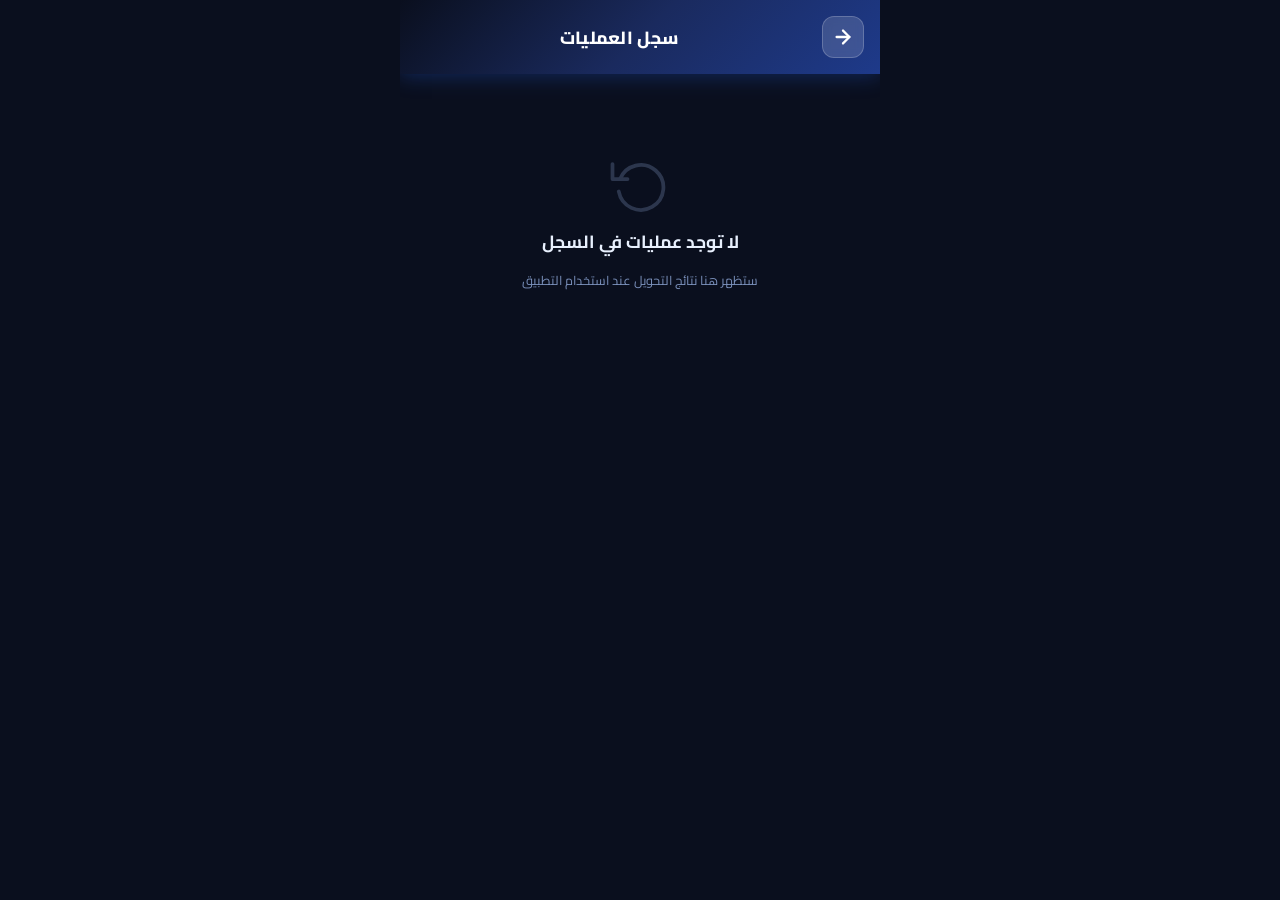
<file: pages/history.html>
<!DOCTYPE html>
<html lang="ar" dir="rtl">
<head>
  <meta charset="UTF-8"/>
  <meta name="viewport" content="width=device-width, initial-scale=1.0, maximum-scale=1.0, user-scalable=no"/>
  <title>My RiP – السجل</title>
  <meta name="theme-color" content="#1e3a8a"/>
  <link rel="manifest" href="../manifest.json"/>
  <link rel="icon" type="image/x-icon" href="../favicon.ico"/>
  <link rel="icon" type="image/png" href="../icons/icon-192.png"/>
  <link rel="apple-touch-icon" href="../icons/icon-192.png"/>
  <link href="https://fonts.googleapis.com/css2?family=Cairo:wght@400;500;600;700;800&display=swap" rel="stylesheet"/>
  <link rel="stylesheet" href="../css/main.css"/>
</head>
<body>
<div id="app">

  <!-- SUBPAGE HEADER -->
  <header class="subpage-header">
    <button class="back-btn" onclick="history.back()">
      <svg width="22" height="22" viewBox="0 0 24 24" fill="none" stroke="currentColor" stroke-width="2.5" stroke-linecap="round" stroke-linejoin="round">
        <line x1="19" y1="12" x2="5" y2="12"/>
        <polyline points="12 19 5 12 12 5"/>
      </svg>
    </button>
    <div class="subpage-title" data-i18n="history_title">سجل العمليات</div>
    <button class="subpage-action-btn" id="histMenuBtn" onclick="openHistMenu(event)" style="display:none;">
      <svg width="20" height="20" viewBox="0 0 24 24" fill="none" stroke="currentColor" stroke-width="2.5" stroke-linecap="round" stroke-linejoin="round">
        <circle cx="12" cy="5" r="1.2" fill="currentColor" stroke="none"/>
        <circle cx="12" cy="12" r="1.2" fill="currentColor" stroke="none"/>
        <circle cx="12" cy="19" r="1.2" fill="currentColor" stroke="none"/>
      </svg>
    </button>
    <!-- Placeholder to keep title centered when button hidden -->
    <div style="width:42px;"></div>
  </header>

  <!-- MAIN -->
  <main class="main-content subpage-content">
    <!-- Selection bar -->
    <div class="selection-bar" id="selectionBar">
      <span id="selectionCount">0 <span data-i18n="selected_count">محدد</span></span>
      <div class="selection-bar-actions">
        <button class="selection-bar-btn" onclick="cancelSelection()" data-i18n="cancel_selection">إلغاء</button>
        <button class="selection-bar-btn danger" onclick="deleteSelected()" data-i18n="delete_selected">حذف</button>
      </div>
    </div>
    <div id="historyList"></div>
  </main>

</div>

<!-- Header dropdown -->
<div class="dropdown-menu" id="histDropdown" style="display:none;">
  <button class="dropdown-item" onclick="startSelectAll(); closeHistMenu();">
    <svg width="17" height="17" viewBox="0 0 24 24" fill="none" stroke="currentColor" stroke-width="2" stroke-linecap="round" stroke-linejoin="round"><rect x="3" y="3" width="18" height="18" rx="3"/><polyline points="9 12 11 14 15 10"/></svg>
    <span data-i18n="select_all">تحديد الكل</span>
  </button>
  <div class="dropdown-divider"></div>
  <button class="dropdown-item danger" onclick="confirmClearHistory(); closeHistMenu();">
    <svg width="17" height="17" viewBox="0 0 24 24" fill="none" stroke="currentColor" stroke-width="2" stroke-linecap="round" stroke-linejoin="round"><polyline points="3 6 5 6 21 6"/><path d="M19 6l-1 14a2 2 0 0 1-2 2H8a2 2 0 0 1-2-2L5 6"/><path d="M10 11v6"/><path d="M14 11v6"/></svg>
    <span data-i18n="history_clear">مسح السجل</span>
  </button>
</div>

<!-- Per-item dropdown -->
<div class="dropdown-menu" id="itemDropdown" style="display:none;">
  <button class="dropdown-item" onclick="itemDdAction('copy')">
    <svg width="17" height="17" viewBox="0 0 24 24" fill="none" stroke="currentColor" stroke-width="2" stroke-linecap="round" stroke-linejoin="round"><rect x="9" y="9" width="13" height="13" rx="2"/><path d="M5 15H4a2 2 0 0 1-2-2V4a2 2 0 0 1 2-2h9a2 2 0 0 1 2 2v1"/></svg>
    <span data-i18n="copy">نسخ الريب</span>
  </button>
  <button class="dropdown-item" onclick="itemDdAction('share')">
    <svg width="17" height="17" viewBox="0 0 24 24" fill="none" stroke="currentColor" stroke-width="2" stroke-linecap="round" stroke-linejoin="round"><circle cx="18" cy="5" r="3"/><circle cx="6" cy="12" r="3"/><circle cx="18" cy="19" r="3"/><line x1="8.59" y1="13.51" x2="15.42" y2="17.49"/><line x1="15.41" y1="6.51" x2="8.59" y2="10.49"/></svg>
    <span data-i18n="share">مشاركة</span>
  </button>
  <button class="dropdown-item" onclick="itemDdAction('select')">
    <svg width="17" height="17" viewBox="0 0 24 24" fill="none" stroke="currentColor" stroke-width="2" stroke-linecap="round" stroke-linejoin="round"><rect x="3" y="3" width="18" height="18" rx="3"/><polyline points="9 12 11 14 15 10"/></svg>
    <span data-i18n="select_all">تحديد</span>
  </button>
  <div class="dropdown-divider"></div>
  <button class="dropdown-item danger" onclick="itemDdAction('delete')">
    <svg width="17" height="17" viewBox="0 0 24 24" fill="none" stroke="currentColor" stroke-width="2" stroke-linecap="round" stroke-linejoin="round"><polyline points="3 6 5 6 21 6"/><path d="M19 6l-1 14a2 2 0 0 1-2 2H8a2 2 0 0 1-2-2L5 6"/><path d="M10 11v6"/><path d="M14 11v6"/><path d="M9 6V4a1 1 0 0 1 1-1h4a1 1 0 0 1 1 1v2"/></svg>
    <span data-i18n="delete">حذف</span>
  </button>
</div>

<div id="toast" class="toast"></div>

<script src="../js/i18n.js"></script>
<script src="../js/app.js"></script>
<script>
  // ===== HISTORY STORAGE =====
  function getHistory() {
    try { return JSON.parse(localStorage.getItem('ripHistory') || '[]'); } catch { return []; }
  }
  function saveHistory(h) { localStorage.setItem('ripHistory', JSON.stringify(h)); }
  function clearHistory() { localStorage.removeItem('ripHistory'); }

  let selectionMode = false;
  let selectedIdxs = new Set();
  let activeItemIdx = null;

  function formatDate(dateStr) {
    if (!dateStr) return '';
    try {
      const frMatch = dateStr.match(/(\d{2})\/(\d{2})\/(\d{4}),?\s*(\d{2}):(\d{2})/);
      if (frMatch) {
        return `${frMatch[1]}.${frMatch[2]}.${frMatch[3]} ${frMatch[4]}:${frMatch[5]}`;
      }
      const d = new Date(dateStr);
      if (isNaN(d.getTime())) return dateStr;
      const dd = String(d.getDate()).padStart(2,'0');
      const mm = String(d.getMonth()+1).padStart(2,'0');
      const yyyy = d.getFullYear();
      const hh = String(d.getHours()).padStart(2,'0');
      const min = String(d.getMinutes()).padStart(2,'0');
      return `${dd}.${mm}.${yyyy} ${hh}:${min}`;
    } catch { return dateStr; }
  }

  function formatRIP(rip) {
    if (!rip || rip.length < 20) return rip;
    return rip.slice(0,2)+' '+rip.slice(2,7)+' '+rip.slice(7,17)+' '+rip.slice(17,20);
  }

  function confirmClearHistory() {
    showConfirmModal(t('confirm_clear_history'), t('confirm_clear_history_msg'), () => {
      clearHistory();
      renderHistory();
      showToast(t('deleted'));
    });
  }

  function renderHistory() {
    const all = getHistory();
    const list = document.getElementById('historyList');
    const menuBtn = document.getElementById('histMenuBtn');

    if (all.length === 0) {
      menuBtn.style.display = 'none';
      // Fix placeholder width
      menuBtn.nextElementSibling && (menuBtn.nextElementSibling.style.display = 'none');
      list.innerHTML = `
        <div class="empty-state">
          <svg width="60" height="60" viewBox="0 0 24 24" fill="none" stroke="currentColor" stroke-width="1.5" stroke-linecap="round" stroke-linejoin="round">
            <polyline points="1 4 1 10 7 10"/>
            <path d="M3.51 15a9 9 0 1 0 .49-4.95"/>
          </svg>
          <p class="empty-title" data-i18n="history_empty">${t('history_empty')}</p>
          <p style="font-size:0.8rem;" data-i18n="history_empty_sub">${t('history_empty_sub')}</p>
        </div>`;
      return;
    }

    menuBtn.style.display = 'flex';

    list.innerHTML = all.map((item, i) => {
      const isSelected = selectedIdxs.has(i);
      return `
      <div class="account-card animate-in ${isSelected ? 'selected' : ''}" id="hcard-${i}" style="animation-delay:${i * 0.04}s">
        <!-- Checkbox -->
        <div class="account-checkbox ${selectionMode ? 'visible' : ''} ${isSelected ? 'checked' : ''}"
             id="hchk-${i}" onclick="toggleSelect(${i})">
          <svg width="13" height="13" viewBox="0 0 24 24" fill="none" stroke="white" stroke-width="3" stroke-linecap="round" stroke-linejoin="round"><polyline points="20 6 9 17 4 12"/></svg>
        </div>

        <!-- CCP row -->
        <div class="account-row">
          <span class="account-label">
            <svg width="14" height="14" viewBox="0 0 24 24" fill="none" stroke="currentColor" stroke-width="2"><rect x="2" y="5" width="20" height="14" rx="2"/><line x1="2" y1="10" x2="22" y2="10"/></svg>
            CCP
          </span>
          <span class="account-value" style="direction:ltr;unicode-bidi:bidi-override;">${item.ccp}</span>
        </div>

        <!-- Keys row -->
        <div class="key-row">
          <span class="account-label">
            <svg width="14" height="14" viewBox="0 0 24 24" fill="none" stroke="currentColor" stroke-width="2" stroke-linecap="round" stroke-linejoin="round"><circle cx="7.5" cy="15.5" r="5.5"/><path d="M21 2l-9.6 9.6"/><path d="M15.5 7.5l3 3L22 7l-3-3"/></svg>
            ${t('ccp_key_label')}
          </span>
          <span class="key-badge">${item.ccpKey}</span>
          <span class="key-row-sep">|</span>
          <span class="account-label">
            <svg width="14" height="14" viewBox="0 0 24 24" fill="none" stroke="currentColor" stroke-width="2" stroke-linecap="round" stroke-linejoin="round"><circle cx="7.5" cy="15.5" r="5.5"/><path d="M21 2l-9.6 9.6"/><path d="M15.5 7.5l3 3L22 7l-3-3"/></svg>
            ${t('rip_key_label')}
          </span>
          <span class="key-badge" style="color:#dc2626;border-color:rgba(220,38,38,0.25);background:rgba(220,38,38,0.08);">${item.ripKey}</span>
        </div>

        <!-- RIP chip -->
        <div class="rip-chip" style="cursor:pointer;" onclick='copyText("${item.rip}")'>${formatRIP(item.rip)}</div>

        <!-- Actions -->
        <div class="account-actions">
          <span class="account-date">${formatDate(item.date)}</span>
          <button class="dots-btn" onclick="openItemMenu(event, ${i})" title="...">
            <svg width="18" height="18" viewBox="0 0 24 24" fill="none" stroke="currentColor" stroke-width="2.5" stroke-linecap="round" stroke-linejoin="round">
              <circle cx="12" cy="5" r="1.2" fill="currentColor" stroke="none"/>
              <circle cx="12" cy="12" r="1.2" fill="currentColor" stroke="none"/>
              <circle cx="12" cy="19" r="1.2" fill="currentColor" stroke="none"/>
            </svg>
          </button>
        </div>
      </div>
    `}).join('');
  }

  // ===== POSITION DROPDOWN (smart: stays inside viewport) =====
  function positionDropdown(menu, triggerRect) {
    menu.style.display = 'block';
    menu.style.left = '0px';
    menu.style.top = '0px';
    menu.style.right = 'auto';
    menu.style.bottom = 'auto';

    const menuW = menu.offsetWidth || 200;
    const menuH = menu.offsetHeight || 160;
    const vw = window.innerWidth;
    const vh = window.innerHeight;

    let left = triggerRect.right - menuW;
    if (left < 8) left = 8;
    if (left + menuW > vw - 8) left = vw - menuW - 8;

    let top;
    const spaceBelow = vh - triggerRect.bottom - 8;
    if (spaceBelow >= menuH || spaceBelow >= 120) {
      top = triggerRect.bottom + 4;
    } else {
      top = triggerRect.top - menuH - 4;
      if (top < 8) top = 8;
    }

    menu.style.left = left + 'px';
    menu.style.top = top + 'px';
    menu.style.right = 'auto';
    menu.style.bottom = 'auto';
  }

  // ===== HEADER MENU =====
  function openHistMenu(e) {
    e.stopPropagation();
    closeItemMenu();
    const menu = document.getElementById('histDropdown');
    positionDropdown(menu, e.currentTarget.getBoundingClientRect());
  }
  function closeHistMenu() { document.getElementById('histDropdown').style.display = 'none'; }

  // ===== ITEM MENU =====
  function openItemMenu(e, idx) {
    e.stopPropagation();
    closeHistMenu();
    activeItemIdx = idx;
    const menu = document.getElementById('itemDropdown');
    positionDropdown(menu, e.currentTarget.getBoundingClientRect());
  }
  function closeItemMenu() { document.getElementById('itemDropdown').style.display = 'none'; activeItemIdx = null; }

  function itemDdAction(action) {
    const idx = activeItemIdx;
    closeItemMenu();
    if (idx === null) return;
    const all = getHistory();
    const item = all[idx];
    if (!item) return;
    if (action === 'copy') copyText(item.rip);
    else if (action === 'share') shareText(item.rip, 'RIP');
    else if (action === 'delete') {
      showConfirmModal(t('confirm_delete'), t('confirm_delete_msg'), () => {
        all.splice(idx, 1);
        saveHistory(all);
        showToast(t('deleted'));
        renderHistory();
      });
    }
    else if (action === 'select') {
      enterSelectionMode();
      toggleSelect(idx);
    }
  }

  // ===== SELECTION =====
  function enterSelectionMode() {
    selectionMode = true;
    document.getElementById('selectionBar').classList.add('visible');
    renderHistory();
    updateSelectionBar();
  }

  function cancelSelection() {
    selectionMode = false;
    selectedIdxs.clear();
    document.getElementById('selectionBar').classList.remove('visible');
    renderHistory();
  }

  function startSelectAll() {
    const all = getHistory();
    enterSelectionMode();
    all.forEach((_, i) => selectedIdxs.add(i));
    renderHistory();
    updateSelectionBar();
  }

  function toggleSelect(idx) {
    if (!selectionMode) enterSelectionMode();
    if (selectedIdxs.has(idx)) selectedIdxs.delete(idx);
    else selectedIdxs.add(idx);
    const card = document.getElementById('hcard-'+idx);
    const chk = document.getElementById('hchk-'+idx);
    if (card) card.classList.toggle('selected', selectedIdxs.has(idx));
    if (chk) chk.classList.toggle('checked', selectedIdxs.has(idx));
    updateSelectionBar();
    if (selectedIdxs.size === 0) cancelSelection();
  }

  function updateSelectionBar() {
    document.getElementById('selectionCount').innerHTML =
      selectedIdxs.size + ' <span>' + t('selected_count') + '</span>';
  }

  function deleteSelected() {
    if (selectedIdxs.size === 0) { showToast(t('no_selection')); return; }
    showConfirmModal(t('confirm_delete_history_selected'), t('confirm_delete_history_selected_msg'), () => {
      let all = getHistory().filter((_, i) => !selectedIdxs.has(i));
      saveHistory(all);
      cancelSelection();
      showToast(t('deleted'));
      renderHistory();
    });
  }

  document.addEventListener('click', function(e) {
    if (!e.target.closest('#histDropdown') && !e.target.closest('#histMenuBtn'))
      closeHistMenu();
    if (!e.target.closest('#itemDropdown') && !e.target.closest('.dots-btn'))
      closeItemMenu();
  });

  renderHistory();
</script>
</body>
</html>
</file>
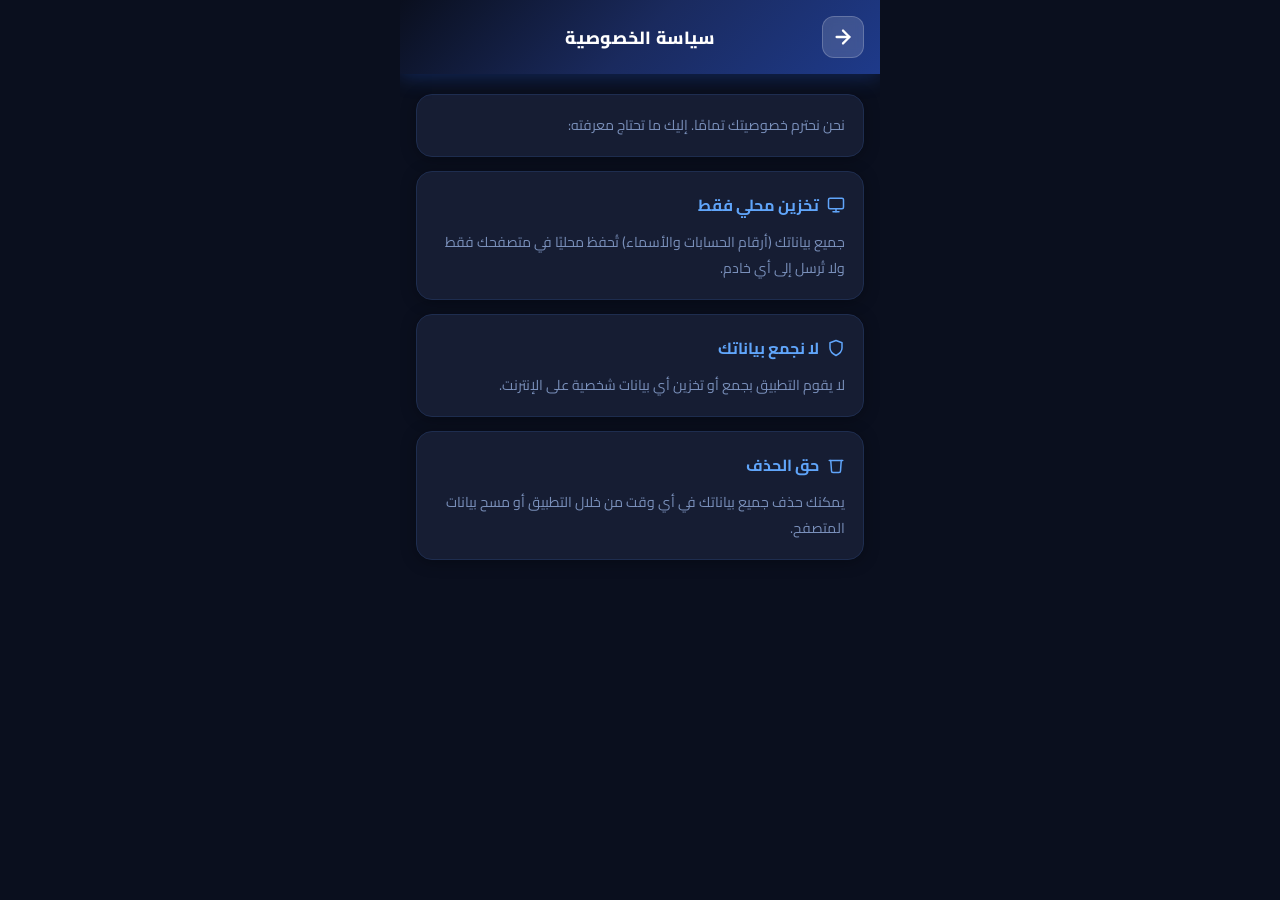
<file: pages/privacy.html>
<!DOCTYPE html>
<html lang="ar" dir="rtl">
<head>
  <meta charset="UTF-8"/>
  <meta name="viewport" content="width=device-width, initial-scale=1.0, maximum-scale=1.0, user-scalable=no"/>
  <title>My RiP – سياسة الخصوصية</title>
  <meta name="theme-color" content="#1e3a8a"/>
  <link rel="manifest" href="../manifest.json"/>
  <link rel="icon" type="image/x-icon" href="../favicon.ico"/>
  <link rel="icon" type="image/png" href="../icons/icon-192.png"/>
  <link rel="apple-touch-icon" href="../icons/icon-192.png"/>
  <link href="https://fonts.googleapis.com/css2?family=Cairo:wght@400;500;600;700;800&display=swap" rel="stylesheet"/>
  <link rel="stylesheet" href="../css/main.css"/>
</head>
<body>
<div id="app">

  <!-- SUBPAGE HEADER -->
  <header class="subpage-header">
    <button class="back-btn" onclick="history.back()">
      <svg width="22" height="22" viewBox="0 0 24 24" fill="none" stroke="currentColor" stroke-width="2.5" stroke-linecap="round" stroke-linejoin="round">
        <line x1="19" y1="12" x2="5" y2="12"/>
        <polyline points="12 19 5 12 12 5"/>
      </svg>
    </button>
    <div class="subpage-title" data-i18n="privacy">سياسة الخصوصية</div>
    <div style="width:42px;"></div>
  </header>

  <main class="main-content subpage-content">
    <div class="info-section">
      <p data-i18n="privacy_intro">نحن نحترم خصوصيتك تمامًا. إليك ما تحتاج معرفته:</p>
    </div>

    <div class="info-section">
      <h3>
        <svg width="18" height="18" viewBox="0 0 24 24" fill="none" stroke="currentColor" stroke-width="2" stroke-linecap="round" stroke-linejoin="round"><rect x="2" y="3" width="20" height="14" rx="2"/><line x1="8" y1="21" x2="16" y2="21"/><line x1="12" y1="17" x2="12" y2="21"/></svg>
        <span data-i18n="privacy_local">تخزين محلي فقط</span>
      </h3>
      <p data-i18n="privacy_local_desc">جميع بياناتك (أرقام الحسابات والأسماء) تُحفظ محليًا في متصفحك فقط ولا تُرسل إلى أي خادم.</p>
    </div>

    <div class="info-section">
      <h3>
        <svg width="18" height="18" viewBox="0 0 24 24" fill="none" stroke="currentColor" stroke-width="2" stroke-linecap="round" stroke-linejoin="round"><path d="M12 22s8-4 8-10V5l-8-3-8 3v7c0 6 8 10 8 10z"/></svg>
        <span data-i18n="privacy_no_data">لا نجمع بياناتك</span>
      </h3>
      <p data-i18n="privacy_no_data_desc">لا يقوم التطبيق بجمع أو تخزين أي بيانات شخصية على الإنترنت.</p>
    </div>

    <div class="info-section">
      <h3>
        <svg width="18" height="18" viewBox="0 0 24 24" fill="none" stroke="currentColor" stroke-width="2" stroke-linecap="round" stroke-linejoin="round"><polyline points="3 6 5 6 21 6"/><path d="M19 6l-1 14a2 2 0 0 1-2 2H8a2 2 0 0 1-2-2L5 6"/></svg>
        <span data-i18n="privacy_delete">حق الحذف</span>
      </h3>
      <p data-i18n="privacy_delete_desc">يمكنك حذف جميع بياناتك في أي وقت من خلال التطبيق أو مسح بيانات المتصفح.</p>
    </div>
  </main>

</div>

<div id="toast" class="toast"></div>
<script src="../js/i18n.js"></script>
<script src="../js/app.js"></script>
</body>
</html>
</file>
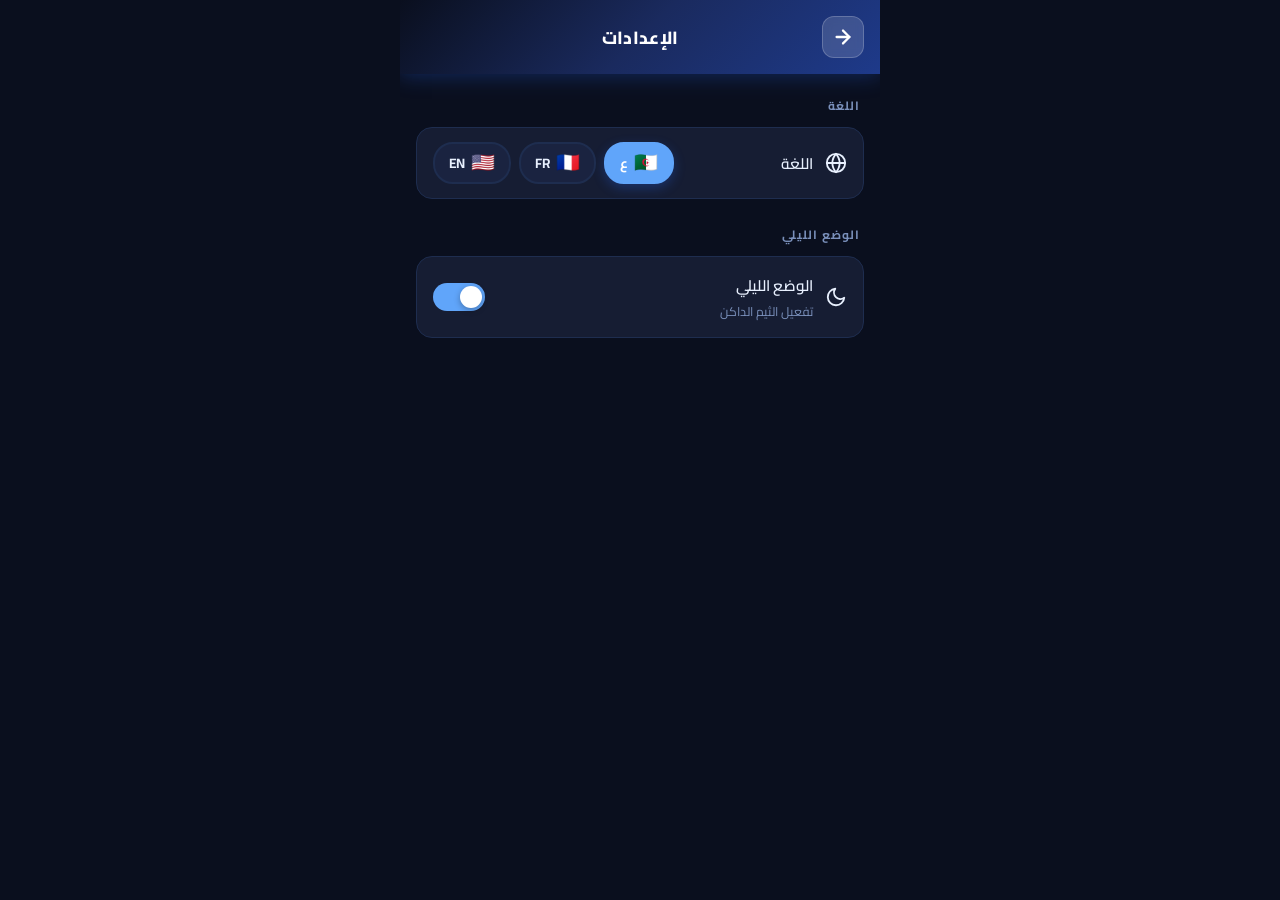
<file: pages/settings.html>
<!DOCTYPE html>
<html lang="ar" dir="rtl">
<head>
  <meta charset="UTF-8"/>
  <meta name="viewport" content="width=device-width, initial-scale=1.0, maximum-scale=1.0, user-scalable=no"/>
  <title>My RiP – الإعدادات</title>
  <meta name="theme-color" content="#1e3a8a"/>
  <link rel="manifest" href="../manifest.json"/>
  <link rel="icon" type="image/x-icon" href="../favicon.ico"/>
  <link rel="icon" type="image/png" href="../icons/icon-192.png"/>
  <link rel="apple-touch-icon" href="../icons/icon-192.png"/>
  <link href="https://fonts.googleapis.com/css2?family=Cairo:wght@400;500;600;700;800&display=swap" rel="stylesheet"/>
  <link rel="stylesheet" href="../css/main.css"/>
</head>
<body>
<div id="app">

  <!-- SUBPAGE HEADER -->
  <header class="subpage-header">
    <button class="back-btn" onclick="history.back()">
      <svg width="22" height="22" viewBox="0 0 24 24" fill="none" stroke="currentColor" stroke-width="2.5" stroke-linecap="round" stroke-linejoin="round">
        <line x1="19" y1="12" x2="5" y2="12"/>
        <polyline points="12 19 5 12 12 5"/>
      </svg>
    </button>
    <div class="subpage-title" data-i18n="settings">الإعدادات</div>
    <div style="width:42px;"></div>
  </header>

  <!-- MAIN -->
  <main class="main-content subpage-content">

    <!-- Language -->
    <div class="settings-section">
      <div class="settings-title" data-i18n="language">اللغة</div>
      <div class="settings-item">
        <div class="settings-item-left">
          <svg width="22" height="22" viewBox="0 0 24 24" fill="none" stroke="currentColor" stroke-width="2" stroke-linecap="round" stroke-linejoin="round"><circle cx="12" cy="12" r="10"/><line x1="2" y1="12" x2="22" y2="12"/><path d="M12 2a15.3 15.3 0 0 1 4 10 15.3 15.3 0 0 1-4 10 15.3 15.3 0 0 1-4-10 15.3 15.3 0 0 1 4-10z"/></svg>
          <span class="settings-item-label" data-i18n="language">اللغة</span>
        </div>
        <div class="lang-buttons">
          <!-- Arabic flag: Algeria -->
          <button class="lang-btn-flag" data-lang="ar" onclick="confirmSetLang('ar')">
            <span class="flag">🇩🇿</span>
            <span>ع</span>
          </button>
          <!-- French flag: France -->
          <button class="lang-btn-flag" data-lang="fr" onclick="confirmSetLang('fr')">
            <span class="flag">🇫🇷</span>
            <span>FR</span>
          </button>
          <!-- English flag: USA -->
          <button class="lang-btn-flag" data-lang="en" onclick="confirmSetLang('en')">
            <span class="flag">🇺🇸</span>
            <span>EN</span>
          </button>
        </div>
      </div>
    </div>

    <!-- Appearance -->
    <div class="settings-section">
      <div class="settings-title" data-i18n="dark_mode">المظهر</div>
      <div class="settings-item">
        <div class="settings-item-left">
          <svg width="22" height="22" viewBox="0 0 24 24" fill="none" stroke="currentColor" stroke-width="2" stroke-linecap="round" stroke-linejoin="round"><path d="M21 12.79A9 9 0 1 1 11.21 3 7 7 0 0 0 21 12.79z"/></svg>
          <div>
            <div class="settings-item-label" data-i18n="dark_mode">الوضع الليلي</div>
            <div class="settings-item-sub" data-i18n="dark_mode_sub">تفعيل الثيم الداكن</div>
          </div>
        </div>
        <button class="toggle" id="themeToggle" onclick="confirmToggleTheme()"></button>
      </div>
    </div>

  </main>

</div>

<div id="toast" class="toast"></div>

<script src="../js/i18n.js"></script>
<script src="../js/app.js"></script>
<script>
  function confirmSetLang(lang) {
    if (lang === window.APP_LANG) return;
    // Apply immediately — broadcasts to all open pages via BroadcastChannel
    applyLang(lang, true);
    updateLangBtns();
  }

  function confirmToggleTheme() {
    // Apply immediately — broadcasts to all open pages via BroadcastChannel
    toggleTheme();
    updateThemeToggle();
  }

  function updateLangBtns() {
    document.querySelectorAll('.lang-btn-flag').forEach(btn => {
      btn.classList.toggle('active', btn.getAttribute('data-lang') === window.APP_LANG);
    });
  }

  document.addEventListener('DOMContentLoaded', () => {
    updateThemeToggle();
    updateLangBtns();
  });
</script>
</body>
</html>
</file>
<file: css/main.css>
/* ===== CSS VARIABLES ===== */
:root {
  --bg: #f0f4ff;
  --bg2: #e8edf8;
  --card: #ffffff;
  --border: #d5ddf0;
  --text: #0f1b3d;
  --text2: #5a6a8a;
  --accent: #2563eb;
  --accent2: #1d4ed8;
  --accent-green: #059669;
  --accent-green2: #047857;
  --input-bg: #ffffff;
  --input-border: #c8d3ea;
  --header-bg: linear-gradient(135deg, #1e3a8a 0%, #2563eb 50%, #3b82f6 100%);
  --shadow: 0 4px 20px rgba(37,99,235,0.08);
  --shadow-card: 0 2px 16px rgba(0,0,0,0.06);
  --radius: 16px;
  --radius-sm: 12px;
  --transition: 0.25s cubic-bezier(0.4,0,0.2,1);
  --nav-bg: #ffffff;
  --sidebar-bg: #ffffff;
  --result-bg: linear-gradient(135deg, #eff6ff, #dbeafe);
  --result-border: #93c5fd;
}

[data-theme="dark"] {
  --bg: #0a0f1e;
  --bg2: #0f1629;
  --card: #161d33;
  --border: #1e2d4f;
  --text: #e8f0fe;
  --text2: #7a90bb;
  --accent: #60a5fa;
  --accent2: #3b82f6;
  --accent-green: #34d399;
  --accent-green2: #10b981;
  --input-bg: #1a2340;
  --input-border: #2a3f6e;
  --header-bg: linear-gradient(135deg, #0a0f1e 0%, #1a2a5e 50%, #1e3a8a 100%);
  --shadow: 0 4px 20px rgba(0,0,0,0.5);
  --shadow-card: 0 2px 16px rgba(0,0,0,0.3);
  --nav-bg: #0f1629;
  --sidebar-bg: #0d1428;
  --result-bg: linear-gradient(135deg, #1a2340, #1e3a8a22);
  --result-border: #2563eb;
}

/* ===== RESET ===== */
*, *::before, *::after { box-sizing: border-box; margin: 0; padding: 0; }
html { font-size: 16px; height: 100%; }
body {
  font-family: 'Cairo', 'Segoe UI', system-ui, sans-serif;
  background: var(--bg);
  color: var(--text);
  min-height: 100%;
  transition: background var(--transition), color var(--transition);
  direction: rtl;
  -webkit-font-smoothing: antialiased;
  -moz-osx-font-smoothing: grayscale;
}

body[data-lang="fr"], body[data-lang="en"] { direction: ltr; }

a { text-decoration: none; color: inherit; }
button { cursor: pointer; border: none; outline: none; font-family: inherit; }
input { font-family: inherit; outline: none; border: none; background: transparent; }
input[type=number]::-webkit-inner-spin-button,
input[type=number]::-webkit-outer-spin-button { -webkit-appearance: none; margin: 0; }
input[type=number] { -moz-appearance: textfield; }

/* ===== LAYOUT ===== */
#app {
  display: flex;
  flex-direction: column;
  min-height: 100dvh;
  max-width: 480px;
  margin: 0 auto;
  position: relative;
  overflow-x: hidden;
  background: var(--bg);
}

/* ===== HEADER ===== */
.header {
  background: var(--header-bg);
  padding: 16px 16px;
  display: flex;
  align-items: center;
  position: sticky;
  top: 0;
  z-index: 100;
  box-shadow: 0 2px 20px rgba(37,99,235,0.3);
}

.header-title {
  font-size: 1.15rem;
  font-weight: 800;
  color: #ffffff;
  flex: 1;
  text-align: center;
  letter-spacing: 0.3px;
}

.header-btn {
  width: 42px; height: 42px;
  display: flex; align-items: center; justify-content: center;
  background: rgba(255,255,255,0.15);
  color: #ffffff;
  border-radius: 12px;
  transition: background var(--transition), transform var(--transition);
  backdrop-filter: blur(4px);
  border: 1px solid rgba(255,255,255,0.2);
}
.header-btn:hover { background: rgba(255,255,255,0.25); transform: scale(1.05); }
.header-btn:active { transform: scale(0.95); }

.header-icons { display: flex; align-items: center; gap: 2px; }

/* ===== MAIN CONTENT ===== */
.main-content {
  flex: 1;
  padding: 20px 16px;
  overflow-y: auto;
  padding-bottom: 100px;
}

/* ===== DIGIT COUNTER ===== */
.digit-counter {
  position: absolute;
  left: 50%;
  transform: translateX(-50%);
  bottom: -18px;
  font-size: 0.7rem;
  font-weight: 700;
  color: var(--text2);
  transition: color var(--transition);
  letter-spacing: 1px;
  pointer-events: none;
}
.digit-counter.full { color: var(--accent); }
.digit-counter.warn { color: #f59e0b; }

/* ===== INPUT GROUP ===== */
.input-group {
  display: flex;
  align-items: center;
  background: var(--input-bg);
  border-radius: var(--radius);
  border: 2px solid var(--input-border);
  padding: 0 14px;
  height: 60px;
  margin-bottom: 20px;
  transition: border var(--transition), box-shadow var(--transition), transform var(--transition);
  position: relative;
  box-shadow: var(--shadow-card);
}
.input-group:focus-within {
  border-color: var(--accent);
  box-shadow: 0 0 0 3px rgba(37,99,235,0.12), var(--shadow-card);
  transform: translateY(-1px);
}

.input-group.readonly {
  background: var(--bg2);
  border-style: dashed;
  opacity: 0.85;
}

.input-group input {
  flex: 1;
  background: transparent;
  color: var(--text);
  font-size: 1.05rem;
  font-weight: 600;
  text-align: center;
}
.input-group input::placeholder {
  color: var(--text2);
  font-weight: 400;
  font-size: 0.9rem;
}

.input-label {
  position: absolute;
  top: -10px;
  right: 14px;
  font-size: 0.72rem;
  font-weight: 700;
  color: var(--accent);
  background: var(--input-bg);
  padding: 0 6px;
  letter-spacing: 0.5px;
  text-transform: uppercase;
  border-radius: 4px;
}

body[data-lang="fr"] .input-label,
body[data-lang="en"] .input-label {
  right: auto;
  left: 14px;
}

.input-group.readonly .input-label { color: var(--text2); }

.input-icon {
  color: var(--text2);
  flex-shrink: 0;
  display: flex;
  align-items: center;
  transition: color var(--transition);
}
.input-group:focus-within .input-icon { color: var(--accent); }

body[data-lang="ar"] .input-icon:first-child { margin-left: 10px; }
body[data-lang="ar"] .input-icon:last-child { margin-right: 10px; }
body:not([data-lang="ar"]) .input-icon:first-child { margin-right: 10px; }
body:not([data-lang="ar"]) .input-icon:last-child { margin-left: 10px; }

/* ===== RESULT BOX ===== */
.result-box {
  background: var(--result-bg);
  border-radius: var(--radius);
  border: 2px solid var(--result-border);
  padding: 16px 14px;
  margin-bottom: 20px;
  display: flex;
  align-items: center;
  min-height: 64px;
  cursor: pointer;
  transition: all var(--transition);
  box-shadow: 0 4px 16px rgba(37,99,235,0.1);
  position: relative;
  overflow: hidden;
}

.result-box::before {
  content: '';
  position: absolute;
  inset: 0;
  background: linear-gradient(135deg, transparent 60%, rgba(37,99,235,0.05));
  pointer-events: none;
}

.result-box:hover {
  transform: translateY(-2px);
  box-shadow: 0 8px 24px rgba(37,99,235,0.18);
}
.result-box:active { transform: translateY(0); }

.result-box .result-text {
  flex: 1;
  font-size: 0.95rem;
  color: var(--text2);
  text-align: center;
  letter-spacing: 1px;
  font-weight: 500;
  word-break: break-all;
  font-family: 'Cairo', monospace;
  /* RIP numbers always flow left-to-right regardless of page language */
  direction: ltr;
  unicode-bidi: bidi-override;
}
.result-box .result-text.has-value {
  color: var(--accent);
  font-weight: 700;
  font-size: 1rem;
  letter-spacing: 1.5px;
}

.copy-hint {
  font-size: 0.65rem;
  color: var(--text2);
  text-align: center;
  margin-top: -12px;
  margin-bottom: 8px;
  opacity: 0.7;
}

/* ===== BUTTONS ===== */
.btn {
  width: 100%;
  height: 56px;
  border-radius: var(--radius);
  font-size: 1rem;
  font-weight: 700;
  display: flex;
  align-items: center;
  justify-content: center;
  gap: 10px;
  transition: all var(--transition);
  margin-bottom: 10px;
  letter-spacing: 0.3px;
  position: relative;
  overflow: hidden;
}

.btn::after {
  content: '';
  position: absolute;
  inset: 0;
  background: linear-gradient(to bottom, rgba(255,255,255,0.1), transparent);
  pointer-events: none;
}

.btn-primary {
  background: linear-gradient(135deg, var(--accent), var(--accent2));
  color: white;
  box-shadow: 0 4px 16px rgba(37,99,235,0.35);
}
.btn-primary:hover { box-shadow: 0 6px 24px rgba(37,99,235,0.45); transform: translateY(-1px); }
.btn-primary:active { transform: translateY(1px); box-shadow: 0 2px 8px rgba(37,99,235,0.3); }

.btn-success {
  background: linear-gradient(135deg, var(--accent-green), var(--accent-green2));
  color: white;
  box-shadow: 0 4px 16px rgba(5,150,105,0.35);
}
.btn-success:hover { box-shadow: 0 6px 24px rgba(5,150,105,0.45); transform: translateY(-1px); }
.btn-success:active { transform: translateY(1px); }

.btn-outline {
  background: transparent;
  border: 2px solid var(--border);
  color: var(--text);
}
.btn-outline:hover { background: var(--input-bg); border-color: var(--accent); color: var(--accent); }

.btn-danger {
  background: linear-gradient(135deg, #dc2626, #b91c1c);
  color: white;
  box-shadow: 0 4px 16px rgba(220,38,38,0.3);
}

.btn-icon {
  width: 42px; height: 42px;
  border-radius: 12px;
  background: var(--input-bg);
  color: var(--text2);
  display: flex; align-items: center; justify-content: center;
  border: 1.5px solid var(--border);
  transition: all var(--transition);
  flex-shrink: 0;
}
.btn-icon:hover { background: var(--accent); color: white; border-color: var(--accent); transform: scale(1.05); }

/* ===== BOTTOM NAV ===== */
.bottom-nav {
  display: flex;
  background: var(--nav-bg);
  border-top: 1px solid var(--border);
  position: fixed;
  bottom: 0;
  left: 50%;
  transform: translateX(-50%);
  width: 100%;
  max-width: 480px;
  z-index: 100;
  padding: 6px 8px calc(6px + env(safe-area-inset-bottom));
  gap: 4px;
  box-shadow: 0 -4px 20px rgba(0,0,0,0.08);
}

.nav-item {
  flex: 1;
  display: flex;
  flex-direction: column;
  align-items: center;
  justify-content: center;
  padding: 8px 4px;
  gap: 4px;
  color: var(--text2);
  font-size: 0.7rem;
  font-weight: 600;
  transition: all var(--transition);
  cursor: pointer;
  background: transparent;
  border: none;
  border-radius: 12px;
}

.nav-item.active {
  color: var(--accent);
  background: rgba(37,99,235,0.08);
}

.nav-item svg { transition: transform var(--transition); }
.nav-item.active svg { transform: scale(1.1); }
.nav-item:not(.active):hover { color: var(--accent); background: rgba(37,99,235,0.05); }

/* ===== CARD ===== */
.card {
  background: var(--card);
  border-radius: var(--radius);
  box-shadow: var(--shadow-card);
  border: 1px solid var(--border);
  transition: background var(--transition), border var(--transition);
}

/* ===== ACCOUNTS LIST ===== */
.accounts-header {
  font-size: 0.82rem;
  color: var(--text2);
  padding: 4px 4px 10px;
  display: flex;
  align-items: center;
  gap: 6px;
}

/* Selection mode bar */
.selection-bar {
  display: none;
  align-items: center;
  justify-content: space-between;
  background: var(--accent);
  color: white;
  padding: 10px 16px;
  border-radius: var(--radius);
  margin-bottom: 12px;
  font-weight: 700;
  font-size: 0.9rem;
}
.selection-bar.visible { display: flex; }
.selection-bar-actions { display: flex; gap: 8px; }
.selection-bar-btn {
  background: rgba(255,255,255,0.2);
  border: 1px solid rgba(255,255,255,0.3);
  color: white;
  padding: 6px 14px;
  border-radius: 20px;
  font-size: 0.82rem;
  font-weight: 700;
  cursor: pointer;
  font-family: inherit;
  transition: background var(--transition);
}
.selection-bar-btn:hover { background: rgba(255,255,255,0.35); }
.selection-bar-btn.danger { background: rgba(220,38,38,0.7); }
.selection-bar-btn.danger:hover { background: rgba(220,38,38,0.9); }

.account-card {
  background: var(--card);
  border-radius: var(--radius);
  border: 1.5px solid var(--border);
  padding: 14px 14px 10px;
  margin-bottom: 10px;
  box-shadow: var(--shadow-card);
  transition: all var(--transition);
  position: relative;
}
.account-card:hover { border-color: var(--accent); box-shadow: 0 6px 20px rgba(37,99,235,0.1); }
.account-card.selected { border-color: var(--accent); background: rgba(37,99,235,0.06); }

/* Checkbox for selection */
.account-checkbox {
  position: absolute;
  top: 12px;
  right: 12px;
  width: 22px;
  height: 22px;
  border-radius: 6px;
  border: 2px solid var(--border);
  background: var(--input-bg);
  cursor: pointer;
  display: none;
  align-items: center;
  justify-content: center;
  transition: all var(--transition);
  z-index: 2;
  flex-shrink: 0;
}
body[data-lang="fr"] .account-checkbox,
body[data-lang="en"] .account-checkbox { right: auto; left: 12px; }
.account-checkbox.visible { display: flex; }
.account-checkbox.checked { background: var(--accent); border-color: var(--accent); }
.account-checkbox svg { display: none; }
.account-checkbox.checked svg { display: block; }

.account-name {
  font-size: 1rem;
  font-weight: 700;
  color: var(--text);
  margin-bottom: 10px;
  display: flex;
  align-items: center;
  gap: 8px;
}

.account-row {
  display: flex;
  align-items: center;
  margin-bottom: 7px;
  gap: 6px;
}

.account-label {
  color: var(--text2);
  font-size: 0.78rem;
  display: flex;
  align-items: center;
  gap: 5px;
  flex-shrink: 0;
}

.account-label svg { opacity: 0.7; }

.account-value {
  font-size: 0.9rem;
  font-weight: 700;
  color: var(--text);
  word-break: break-all;
}

/* RIP value in account cards always LTR (numbers flow left-to-right) */
.rip-value {
  font-size: 0.88rem;
  font-weight: 700;
  color: var(--accent);
  word-break: break-all;
  direction: ltr;
  unicode-bidi: bidi-override;
  letter-spacing: 0.5px;
}

.rip-chip {
  background: rgba(37,99,235,0.1);
  color: var(--accent);
  font-size: 0.82rem;
  font-weight: 700;
  letter-spacing: 1px;
  padding: 6px 12px;
  border-radius: 10px;
  font-family: 'Cairo', monospace;
  margin-top: 8px;
  border: 1px solid rgba(37,99,235,0.2);
  word-break: break-all;
  /* RIP numbers always LTR */
  direction: ltr;
  unicode-bidi: bidi-override;
  text-align: center;
}

.account-actions {
  display: flex;
  gap: 8px;
  align-items: center;
  margin-top: 10px;
  padding-top: 10px;
  border-top: 1px solid var(--border);
}

.account-date {
  flex: 1;
  font-size: 0.72rem;
  color: var(--text2);
  text-align: end;
}

/* ===== KEY ROW (CCP key | RIP key inline) ===== */
.key-row {
  display: flex;
  align-items: center;
  gap: 6px;
  margin-bottom: 7px;
  flex-wrap: wrap;
}
.key-row-sep {
  color: var(--text2);
  opacity: 0.5;
  font-weight: 300;
  margin: 0 2px;
}

/* ===== 3-DOT MENU ===== */
.dots-btn {
  width: 36px; height: 36px;
  border-radius: 10px;
  background: transparent;
  color: var(--text2);
  display: flex; align-items: center; justify-content: center;
  border: none;
  cursor: pointer;
  transition: all var(--transition);
  margin-inline-start: auto;
  flex-shrink: 0;
}
.dots-btn:hover { background: var(--bg2); color: var(--text); }

.dropdown-menu {
  position: fixed;
  background: var(--card);
  border: 1.5px solid var(--border);
  border-radius: var(--radius-sm);
  box-shadow: 0 8px 32px rgba(0,0,0,0.18);
  z-index: 500;
  min-width: 190px;
  overflow: hidden;
  animation: dropdownFadeIn 0.15s ease both;
}

@keyframes dropdownFadeIn {
  from { opacity: 0; transform: scale(0.95) translateY(-6px); }
  to { opacity: 1; transform: scale(1) translateY(0); }
}

.dropdown-item {
  display: flex;
  align-items: center;
  gap: 12px;
  padding: 13px 16px;
  font-size: 0.9rem;
  font-weight: 600;
  color: var(--text);
  cursor: pointer;
  background: transparent;
  border: none;
  width: 100%;
  font-family: inherit;
  transition: background var(--transition);
  text-align: start;
}
.dropdown-item:hover { background: var(--bg2); }
.dropdown-item.danger { color: #dc2626; }
.dropdown-item svg { flex-shrink: 0; opacity: 0.8; }
.dropdown-divider { height: 1px; background: var(--border); margin: 4px 0; }

/* ===== SIDEBAR ===== */
.sidebar-overlay {
  position: fixed;
  inset: 0;
  background: rgba(0,0,0,0.6);
  z-index: 200;
  opacity: 0;
  pointer-events: none;
  transition: opacity var(--transition);
  backdrop-filter: blur(2px);
}
.sidebar-overlay.open { opacity: 1; pointer-events: all; }

/* Default (ar) — sidebar opens from RIGHT, menu button on RIGHT */
.sidebar {
  position: fixed;
  top: 0;
  left: auto;
  right: 0;
  width: 290px;
  height: 100%;
  background: var(--sidebar-bg);
  z-index: 201;
  transform: translateX(100%);
  transition: transform 0.32s cubic-bezier(0.4,0,0.2,1);
  display: flex;
  flex-direction: column;
  box-shadow: -6px 0 32px rgba(0,0,0,0.3);
  overflow: hidden;
}
.sidebar.open { transform: translateX(0); }

/* LTR (fr, en) — sidebar opens from LEFT, menu button on LEFT */
body[data-lang="fr"] .sidebar,
body[data-lang="en"] .sidebar {
  right: auto;
  left: 0;
  transform: translateX(-100%);
  box-shadow: 6px 0 32px rgba(0,0,0,0.3);
}
body[data-lang="fr"] .sidebar.open,
body[data-lang="en"] .sidebar.open { transform: translateX(0); }

/* ===== HEADER MENU BUTTON POSITION =====
   AR  : sidebar on RIGHT → menu button on RIGHT
   FR/EN: sidebar on LEFT  → menu button on LEFT
   Strategy: header always has direction:ltr internally.
   AR  → icons at the END  (right side) using order:1 on icons, order:0 on title
   FR/EN → icons at the START (left side) using order:-1 on icons
*/
.header { direction: ltr; justify-content: space-between; }
.header-title { flex: 1; text-align: center; }
.header-icons { flex-shrink: 0; }

/* AR: menu button on the RIGHT → put icons at end (order 1) */
body[data-lang="ar"] .header-icons { order: 1; }
body[data-lang="ar"] .header-title  { order: 0; }

/* FR/EN: menu button on the LEFT → put icons at start (order -1) */
body[data-lang="fr"] .header-icons,
body[data-lang="en"] .header-icons { order: -1; }
body[data-lang="fr"] .header-title,
body[data-lang="en"] .header-title  { order: 0; }

.sidebar-header {
  padding: 32px 20px 20px;
  display: flex;
  flex-direction: column;
  align-items: center;
  gap: 8px;
  border-bottom: 1px solid var(--border);
  background: var(--header-bg);
  position: relative;
}

.sidebar-logo {
  width: 72px; height: 72px;
  border-radius: 20px;
  box-shadow: 0 4px 16px rgba(0,0,0,0.3);
  border: 3px solid rgba(255,255,255,0.3);
}

.sidebar-app-name {
  font-size: 1.1rem;
  font-weight: 800;
  color: #ffffff;
  letter-spacing: 0.5px;
}

.sidebar-version {
  font-size: 0.72rem;
  color: rgba(255,255,255,0.7);
  background: rgba(255,255,255,0.15);
  padding: 3px 10px;
  border-radius: 20px;
}

.sidebar-menu { flex: 1; padding: 12px 0; overflow-y: auto; }

.sidebar-section-title {
  font-size: 0.7rem;
  color: var(--text2);
  padding: 10px 20px 6px;
  text-transform: uppercase;
  letter-spacing: 1px;
  font-weight: 700;
}

.sidebar-item {
  display: flex;
  align-items: center;
  gap: 14px;
  padding: 14px 20px;
  color: var(--text);
  font-size: 0.95rem;
  font-weight: 600;
  cursor: pointer;
  background: transparent;
  width: 100%;
  transition: all var(--transition);
  border: none;
  font-family: inherit;
  border-radius: 0;
  position: relative;
}
/* AR → hover indicator on the LEFT side of item (sidebar opens from right) */
body[data-lang="ar"] .sidebar-item:hover { background: rgba(37,99,235,0.06); color: var(--accent); padding-left: 24px; }
.sidebar-item.active {
  background: rgba(37,99,235,0.1);
  color: var(--accent);
}
/* AR active bar on the LEFT edge (sidebar is on right side) */
.sidebar-item.active::before {
  content: '';
  position: absolute;
  left: 0; right: auto; top: 50%;
  transform: translateY(-50%);
  width: 4px; height: 60%;
  background: var(--accent);
  border-radius: 0 2px 2px 0;
}
/* FR/EN active bar on the RIGHT edge (sidebar is on left side) */
body[data-lang="fr"] .sidebar-item.active::before,
body[data-lang="en"] .sidebar-item.active::before {
  left: auto; right: 0;
  border-radius: 2px 0 0 2px;
}
body[data-lang="fr"] .sidebar-item:hover,
body[data-lang="en"] .sidebar-item:hover {
  padding-left: 20px;
  padding-right: 24px;
}

.sidebar-divider { height: 1px; background: var(--border); margin: 8px 20px; }

/* ===== SETTINGS PAGE ===== */
.settings-section { margin-bottom: 24px; }
.settings-title {
  font-size: 0.75rem;
  color: var(--text2);
  margin-bottom: 10px;
  padding: 0 4px;
  text-transform: uppercase;
  letter-spacing: 1px;
  font-weight: 700;
}

.settings-item {
  display: flex;
  align-items: center;
  justify-content: space-between;
  background: var(--card);
  border: 1.5px solid var(--border);
  border-radius: var(--radius);
  padding: 14px 16px;
  margin-bottom: 10px;
  transition: all var(--transition);
}
.settings-item:hover { border-color: var(--accent); }

.settings-item-left { display: flex; align-items: center; gap: 12px; }
.settings-item-label { font-size: 0.95rem; font-weight: 600; color: var(--text); }
.settings-item-sub { font-size: 0.78rem; color: var(--text2); }

/* Toggle */
.toggle {
  width: 52px; height: 28px;
  background: var(--border);
  border-radius: 14px;
  position: relative;
  cursor: pointer;
  transition: background var(--transition);
  flex-shrink: 0;
  border: none;
}
.toggle::after {
  content: '';
  position: absolute;
  width: 22px; height: 22px;
  background: white;
  border-radius: 50%;
  top: 3px; left: 3px;
  transition: left 0.3s cubic-bezier(0.4,0,0.2,1);
  box-shadow: 0 2px 6px rgba(0,0,0,0.3);
}
.toggle.on { background: var(--accent); }
.toggle.on::after { left: 27px; }

/* Lang buttons */
.lang-buttons { display: flex; gap: 8px; flex-wrap: wrap; }
.lang-btn {
  padding: 6px 16px;
  border-radius: 20px;
  font-size: 0.85rem;
  font-weight: 700;
  border: 2px solid var(--border);
  background: var(--input-bg);
  color: var(--text);
  cursor: pointer;
  transition: all var(--transition);
  font-family: inherit;
}
.lang-btn.active {
  background: var(--accent);
  color: white;
  border-color: var(--accent);
  box-shadow: 0 4px 12px rgba(37,99,235,0.3);
}
.lang-btn:not(.active):hover { border-color: var(--accent); color: var(--accent); }

/* ===== KEY BADGE ===== */
.key-badge {
  display: inline-flex;
  align-items: center;
  gap: 4px;
  background: rgba(37,99,235,0.1);
  color: var(--accent);
  font-weight: 800;
  font-size: 1rem;
  padding: 3px 10px;
  border-radius: 8px;
  border: 1px solid rgba(37,99,235,0.2);
}

/* ===== INFO PAGES ===== */
.info-section {
  background: var(--card);
  border: 1.5px solid var(--border);
  border-radius: var(--radius);
  padding: 18px;
  margin-bottom: 14px;
  box-shadow: var(--shadow-card);
}
.info-section h3 {
  font-size: 1rem;
  color: var(--accent);
  margin-bottom: 10px;
  display: flex;
  align-items: center;
  gap: 8px;
  font-weight: 700;
}
.info-section p, .info-section li {
  font-size: 0.88rem;
  color: var(--text2);
  line-height: 1.8;
}
.info-section ul { padding-right: 16px; }
body:not([data-lang="ar"]) .info-section ul { padding-left: 16px; padding-right: 0; }

/* ===== TOAST ===== */
.toast {
  position: fixed;
  bottom: 90px;
  left: 50%; transform: translateX(-50%);
  background: linear-gradient(135deg, #1e3a8a, #2563eb);
  color: white;
  padding: 12px 24px;
  border-radius: 24px;
  font-size: 0.88rem;
  font-weight: 700;
  z-index: 999;
  opacity: 0;
  pointer-events: none;
  transition: opacity 0.3s, transform 0.3s;
  transform: translateX(-50%) translateY(10px);
  white-space: nowrap;
  max-width: 90vw;
  text-align: center;
  box-shadow: 0 8px 24px rgba(37,99,235,0.4);
}
.toast.show { opacity: 1; transform: translateX(-50%) translateY(0); }

/* ===== MODAL ===== */
.modal-overlay {
  position: fixed;
  inset: 0;
  background: rgba(0,0,0,0.6);
  z-index: 300;
  display: flex;
  align-items: flex-end;
  justify-content: center;
  opacity: 0;
  pointer-events: none;
  transition: opacity 0.3s;
  backdrop-filter: blur(4px);
}
.modal-overlay.open { opacity: 1; pointer-events: all; }

.modal {
  background: var(--card);
  border-radius: var(--radius) var(--radius) 0 0;
  padding: 24px 20px 36px;
  width: 100%;
  max-width: 480px;
  transform: translateY(100%);
  transition: transform 0.35s cubic-bezier(0.4,0,0.2,1);
  border-top: 3px solid var(--accent);
}
.modal-overlay.open .modal { transform: translateY(0); }

.modal-handle {
  width: 36px; height: 4px;
  background: var(--border);
  border-radius: 2px;
  margin: 0 auto 20px;
}

.modal-title { font-size: 1.1rem; font-weight: 800; margin-bottom: 20px; color: var(--text); }
.modal-actions { display: flex; gap: 10px; margin-top: 16px; }
.modal-actions .btn { margin-bottom: 0; }

/* ===== EMPTY STATE ===== */
.empty-state {
  display: flex;
  flex-direction: column;
  align-items: center;
  justify-content: center;
  padding: 60px 20px;
  color: var(--text2);
  gap: 14px;
}
.empty-state svg { opacity: 0.3; }
.empty-state p { font-size: 0.95rem; text-align: center; line-height: 1.6; }
.empty-state .empty-title { font-size: 1.1rem; font-weight: 700; color: var(--text); }

/* ===== SCROLLBAR ===== */
::-webkit-scrollbar { width: 4px; }
::-webkit-scrollbar-track { background: transparent; }
::-webkit-scrollbar-thumb { background: var(--border); border-radius: 4px; }

/* ===== SEARCH BAR ===== */
.search-bar {
  display: flex;
  align-items: center;
  background: var(--input-bg);
  border: 2px solid var(--input-border);
  border-radius: var(--radius);
  padding: 0 14px;
  height: 50px;
  margin-bottom: 14px;
  gap: 10px;
  transition: border var(--transition), box-shadow var(--transition);
  box-shadow: var(--shadow-card);
}
.search-bar:focus-within { border-color: var(--accent); box-shadow: 0 0 0 3px rgba(37,99,235,0.1); }
.search-bar input {
  flex: 1;
  background: transparent;
  color: var(--text);
  font-size: 0.9rem;
}
.search-bar input::placeholder { color: var(--text2); }

/* ===== PAGE HERO ===== */
.page-hero {
  background: var(--header-bg);
  margin: -20px -16px 20px;
  padding: 20px 20px 24px;
  display: flex;
  align-items: center;
  gap: 14px;
  color: white;
}
.page-hero-icon {
  width: 50px; height: 50px;
  background: rgba(255,255,255,0.15);
  border-radius: 14px;
  display: flex; align-items: center; justify-content: center;
  flex-shrink: 0;
  border: 1px solid rgba(255,255,255,0.2);
}
.page-hero-title { font-size: 1.1rem; font-weight: 800; }
.page-hero-sub { font-size: 0.78rem; opacity: 0.8; margin-top: 2px; }

/* ===== CROWN ===== */
.crown-icon { color: #f59e0b; }

/* ===== SECTION DIVIDER ===== */
.section-title {
  font-size: 0.8rem;
  font-weight: 700;
  color: var(--text2);
  text-transform: uppercase;
  letter-spacing: 1px;
  margin-bottom: 10px;
  padding: 0 2px;
  display: flex;
  align-items: center;
  gap: 8px;
}
.section-title::after {
  content: '';
  flex: 1;
  height: 1px;
  background: var(--border);
}

/* ===== STEP INDICATOR ===== */
.step-dots {
  display: flex;
  justify-content: center;
  gap: 6px;
  margin-bottom: 10px;
}
.step-dot {
  width: 6px; height: 6px;
  border-radius: 50%;
  background: var(--border);
  transition: all var(--transition);
}
.step-dot.active { background: var(--accent); width: 18px; border-radius: 3px; }

/* ===== SUBPAGE HEADER (no sidebar - with back button) ===== */
.subpage-header {
  background: var(--header-bg);
  padding: 16px 16px;
  display: flex;
  align-items: center;
  justify-content: space-between;
  position: sticky;
  top: 0;
  z-index: 100;
  box-shadow: 0 2px 20px rgba(37,99,235,0.3);
}

.subpage-title {
  font-size: 1.1rem;
  font-weight: 800;
  color: #ffffff;
  flex: 1;
  text-align: center;
  letter-spacing: 0.3px;
}

.back-btn {
  width: 42px; height: 42px;
  display: flex; align-items: center; justify-content: center;
  background: rgba(255,255,255,0.15);
  color: #ffffff;
  border-radius: 12px;
  transition: background var(--transition), transform var(--transition);
  backdrop-filter: blur(4px);
  border: 1px solid rgba(255,255,255,0.2);
  flex-shrink: 0;
}
.back-btn:hover { background: rgba(255,255,255,0.25); transform: scale(1.05); }
.back-btn:active { transform: scale(0.95); }

/* RTL: back button arrow direction */
body[data-lang="ar"] .back-btn svg { transform: scaleX(-1); }

.subpage-action-btn {
  width: 42px; height: 42px;
  display: flex; align-items: center; justify-content: center;
  background: rgba(255,255,255,0.15);
  color: #ffffff;
  border-radius: 12px;
  transition: background var(--transition), transform var(--transition);
  backdrop-filter: blur(4px);
  border: 1px solid rgba(255,255,255,0.2);
  flex-shrink: 0;
}
.subpage-action-btn:hover { background: rgba(255,255,255,0.25); }

.subpage-content {
  /* No bottom nav, so less padding */
  padding-bottom: 24px;
}

/* ===== FLAG LANG BUTTONS ===== */
.lang-btn-flag {
  display: flex;
  align-items: center;
  gap: 6px;
  padding: 6px 14px;
  border-radius: 20px;
  font-size: 0.85rem;
  font-weight: 700;
  border: 2px solid var(--border);
  background: var(--input-bg);
  color: var(--text);
  cursor: pointer;
  transition: all var(--transition);
  font-family: inherit;
}
.lang-btn-flag .flag {
  font-size: 1.2rem;
  line-height: 1;
}
.lang-btn-flag.active {
  background: var(--accent);
  color: white;
  border-color: var(--accent);
  box-shadow: 0 4px 12px rgba(37,99,235,0.3);
}
.lang-btn-flag:not(.active):hover { border-color: var(--accent); color: var(--accent); }

/* ===== ANIMATION ===== */
@keyframes fadeInUp {
  from { opacity: 0; transform: translateY(16px); }
  to { opacity: 1; transform: translateY(0); }
}
.animate-in { animation: fadeInUp 0.4s ease both; }

@keyframes pulse-ring {
  0% { box-shadow: 0 0 0 0 rgba(37,99,235,0.4); }
  70% { box-shadow: 0 0 0 10px rgba(37,99,235,0); }
  100% { box-shadow: 0 0 0 0 rgba(37,99,235,0); }
}
.result-box.has-rip { animation: pulse-ring 1.5s ease; }
</file>
